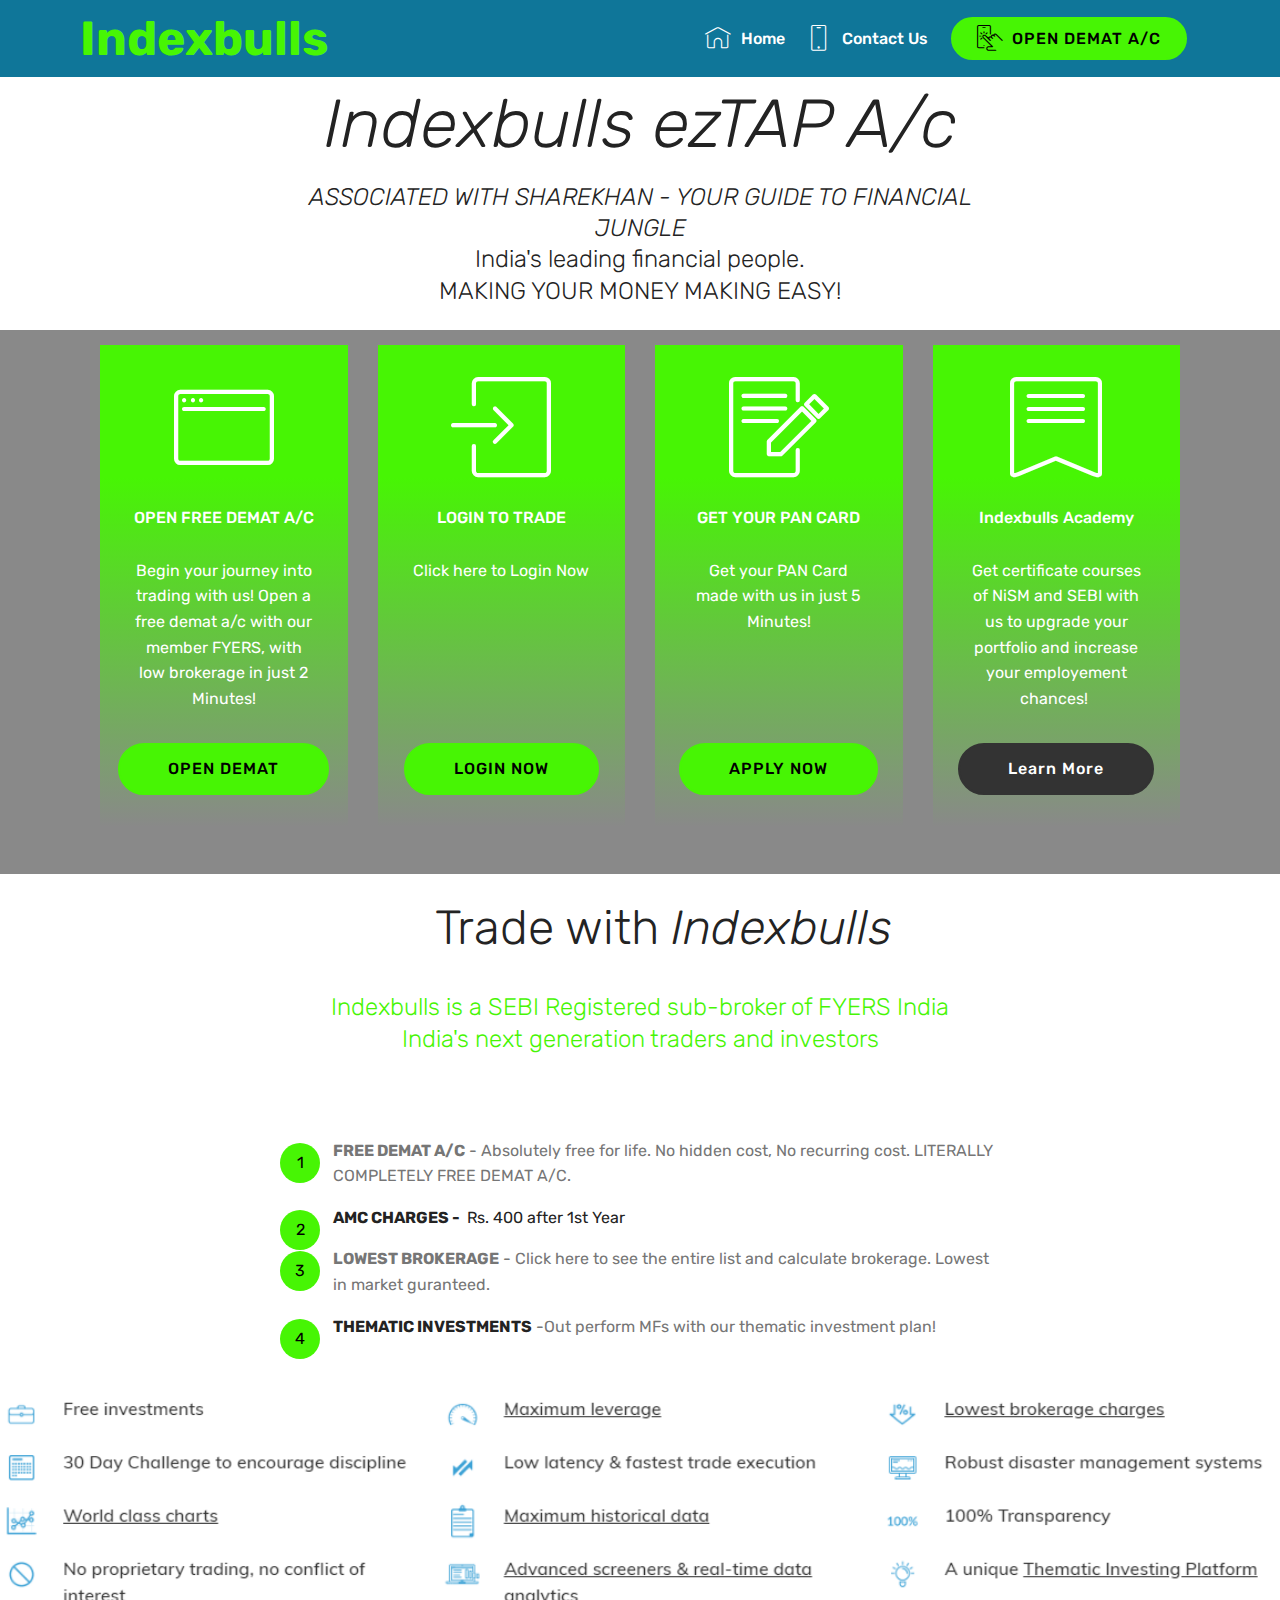
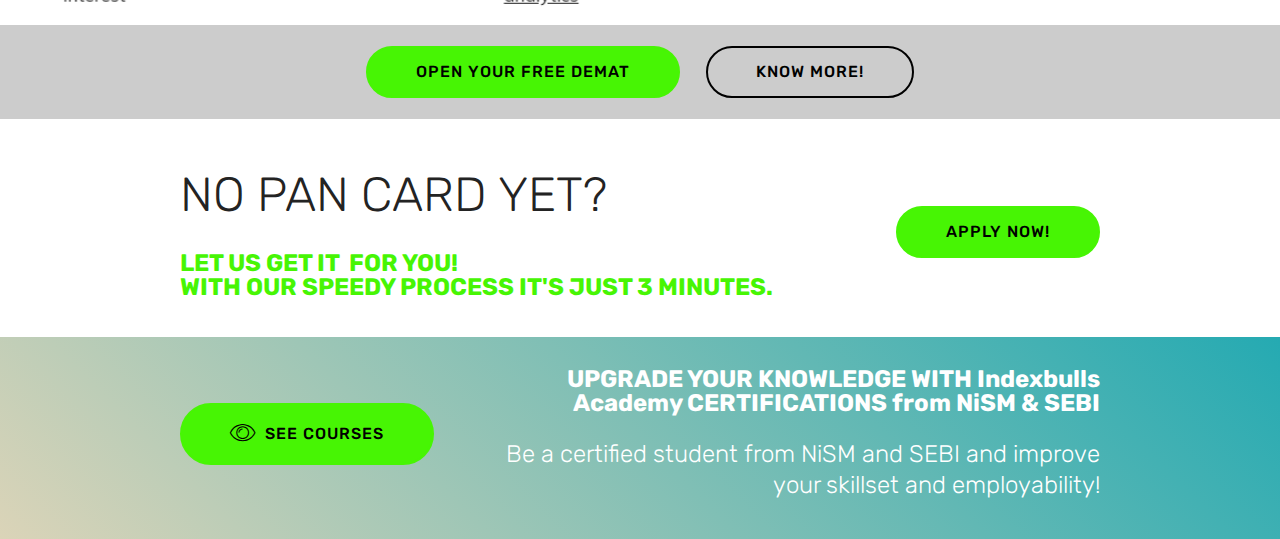
<file: index.html>
<!DOCTYPE html>
<html >
<head>
  <!-- Site made with Mobirise Website Builder v4.8.1, https://mobirise.com -->
  <meta charset="UTF-8">
  <meta http-equiv="X-UA-Compatible" content="IE=edge">
  <meta name="generator" content="Mobirise v4.8.1, mobirise.com">
  <meta name="viewport" content="width=device-width, initial-scale=1, minimum-scale=1">
  <link rel="shortcut icon" href="assets/images/logo2.png" type="image/x-icon">
  <meta name="description" content="">
  <title>Home</title>
  <link rel="stylesheet" href="assets/web/assets/mobirise-icons/mobirise-icons.css">
  <link rel="stylesheet" href="assets/tether/tether.min.css">
  <link rel="stylesheet" href="assets/bootstrap/css/bootstrap.min.css">
  <link rel="stylesheet" href="assets/bootstrap/css/bootstrap-grid.min.css">
  <link rel="stylesheet" href="assets/bootstrap/css/bootstrap-reboot.min.css">
  <link rel="stylesheet" href="assets/dropdown/css/style.css">
  <link rel="stylesheet" href="assets/theme/css/style.css">
  <link rel="stylesheet" href="assets/mobirise/css/mbr-additional.css" type="text/css">
  
  
  
</head>
<body>
  <section class="menu cid-rded7CEX8g" once="menu" id="menu1-0">

    

    <nav class="navbar navbar-expand beta-menu navbar-dropdown align-items-center navbar-fixed-top navbar-toggleable-sm">
        <button class="navbar-toggler navbar-toggler-right" type="button" data-toggle="collapse" data-target="#navbarSupportedContent" aria-controls="navbarSupportedContent" aria-expanded="false" aria-label="Toggle navigation">
            <div class="hamburger">
                <span></span>
                <span></span>
                <span></span>
                <span></span>
            </div>
        </button>
        <div class="menu-logo">
            <div class="navbar-brand">
                
                <span class="navbar-caption-wrap"><a class="navbar-caption text-primary display-2" href="https://mobirise.com">
                        Indexbulls&nbsp;</a></span>
            </div>
        </div>
        <div class="collapse navbar-collapse" id="navbarSupportedContent">
            <ul class="navbar-nav nav-dropdown" data-app-modern-menu="true"><li class="nav-item">
                    <a class="nav-link link text-white display-4" href="index.html">
                        <span class="mbri-home mbr-iconfont mbr-iconfont-btn"></span>
                        Home</a>
                </li><li class="nav-item"><a class="nav-link link text-white display-4" href="page2.html"><span class="mbri-mobile mbr-iconfont mbr-iconfont-btn"></span>
                        Contact Us</a></li></ul>
            <div class="navbar-buttons mbr-section-btn"><a class="btn btn-sm btn-primary display-4" href="page1.html"><span class="mbri-touch mbr-iconfont mbr-iconfont-btn"></span>
                    OPEN DEMAT A/C</a></div>
        </div>
    </nav>
</section>

<section class="engine"><a href="https://mobiri.se/p">site templates free download</a></section><section class="mbr-section content4 cid-rdedYvVSIP" id="content4-2">

    

    <div class="container">
        <div class="media-container-row">
            <div class="title col-12 col-md-8">
                <h2 class="align-center pb-3 mbr-fonts-style display-1"><em>
                    Indexbulls ezTAP A/c</em></h2>
                <h3 class="mbr-section-subtitle align-center mbr-light mbr-fonts-style display-5"><em>ASSOCIATED WITH SHAREKHAN - YOUR GUIDE TO FINANCIAL JUNGLE</em><br>India's leading financial people.<br>MAKING YOUR MONEY MAKING EASY!</h3>
                
            </div>
        </div>
    </div>
</section>

<section class="features8 cid-rdedU8fauY" data-bg-video="https://www.youtube.com/watch?v=ipUuoMCEbDQ" id="features8-1">

    

    <div class="mbr-overlay" style="opacity: 0.5; background-color: rgb(35, 35, 35);">
    </div>

    <div class="container">
        <div class="media-container-row">

            <div class="card  col-12 col-md-6 col-lg-3">
                <div class="card-img">
                    <span class="mbr-iconfont mbri-browse"></span>
                </div>
                <div class="card-box align-center">
                    <h4 class="card-title mbr-fonts-style display-7">
                        OPEN FREE DEMAT A/C</h4>
                    <p class="mbr-text mbr-fonts-style display-7">Begin your journey into trading with us! Open a free demat a/c with our member FYERS, with low brokerage in just 2 Minutes!</p>
                    <div class="mbr-section-btn text-center"><a href="https://mobirise.com" class="btn btn-primary display-4">OPEN DEMAT</a></div>
                </div>
            </div>

            <div class="card  col-12 col-md-6 col-lg-3">
                <div class="card-img">
                    <span class="mbr-iconfont mbri-login"></span>
                </div>
                <div class="card-box align-center">
                    <h4 class="card-title mbr-fonts-style display-7">
                        LOGIN TO TRADE</h4>
                    <p class="mbr-text mbr-fonts-style display-7">Click here to Login Now<br><br><br><br><br><br></p>
                    <div class="mbr-section-btn text-center"><a href="https://mobirise.com" class="btn btn-primary display-4">LOGIN NOW</a></div>
                </div>
            </div>

            <div class="card  col-12 col-md-6 col-lg-3">
                <div class="card-img">
                    <span class="mbr-iconfont mbri-edit"></span>
                </div>
                <div class="card-box align-center">
                    <h4 class="card-title mbr-fonts-style display-7">GET YOUR PAN CARD</h4>
                    <p class="mbr-text mbr-fonts-style display-7">Get your PAN Card made with us in just 5 Minutes!<br><br><br><br></p>
                    <div class="mbr-section-btn text-center"><a href="https://mobirise.com" class="btn btn-primary display-4">APPLY NOW</a></div>
                </div>
            </div>

            <div class="card  col-12 col-md-6 col-lg-3">
                <div class="card-img">
                    <span class="mbr-iconfont mbri-bookmark"></span>
                </div>
                <div class="card-box align-center">
                    <h4 class="card-title mbr-fonts-style display-7">Indexbulls Academy</h4>
                    <p class="mbr-text mbr-fonts-style display-7">Get certificate courses of NiSM and SEBI with us to upgrade your portfolio and increase your employement chances!&nbsp;</p>
                    <div class="mbr-section-btn text-center"><a href="https://mobirise.com" class="btn btn-black display-4">Learn More</a></div>
                </div>
            </div>
        </div>
    </div>
</section>

<section class="mbr-section content4 cid-rdfcl13FyR" id="content4-3">

    

    <div class="container">
        <div class="media-container-row">
            <div class="title col-12 col-md-8">
                <h2 class="align-center pb-3 mbr-fonts-style display-2"><p>&nbsp; &nbsp; Trade with <em>Indexbulls</em><br></p></h2>
                <h3 class="mbr-section-subtitle align-center mbr-light mbr-fonts-style display-5">Indexbulls is a SEBI Registered sub-broker of FYERS India<br>India's next generation traders and investors</h3>
                
            </div>
        </div>
    </div>
</section>

<section class="mbr-section article content11 cid-rdfcFQamI7" id="content11-5">
     

    <div class="container">
        <div class="media-container-row">
            <div class="mbr-text counter-container col-12 col-md-8 mbr-fonts-style display-7">
                <ol>
                    <li><strong>FREE DEMAT A/C</strong>&nbsp;- Absolutely free for life. No hidden cost, No recurring cost. LITERALLY COMPLETELY FREE DEMAT A/C.&nbsp;</li><li><font color="#232323"><strong>AMC CHARGES - </strong>&nbsp;Rs. 400 after 1st Year</font></li>
                    <li><strong>LOWEST BROKERAGE</strong>&nbsp;- Click here to see the entire list and calculate brokerage. Lowest in market guranteed.</li>
                    <li><font color="#232323"><strong>THEMATIC INVESTMENTS</strong></font>&nbsp;-Out perform MFs with our thematic investment plan!</li>
                </ol>
            </div>
        </div>
    </div>
</section>

<section class="cid-rdffHK6v0j" id="image1-6">

    

    <figure class="mbr-figure">
            <div class="image-block" style="width: 98%;">
                <img src="assets/images/fy1-1155x216.png" width="1400" alt="Mobirise" title="">
                
            </div>
    </figure>
</section>

<section class="mbr-section content8 cid-rdfgfz1ygy" id="content8-8">

    

    <div class="container">
        <div class="media-container-row title">
            <div class="col-12 col-md-8">
                <div class="mbr-section-btn align-center"><a class="btn btn-primary display-4" href="page1.html">OPEN YOUR FREE DEMAT</a>
                    <a class="btn btn-black-outline display-4" href="page1.html">KNOW MORE!</a></div>
            </div>
        </div>
    </div>
</section>

<section class="mbr-section info1 cid-rdfhwqKBr0" id="info1-a">

    

    
    <div class="container">
        <div class="row justify-content-center content-row">
            <div class="media-container-column title col-12 col-lg-7 col-md-6">
                <h3 class="mbr-section-subtitle align-left mbr-light pb-3 mbr-fonts-style display-2">NO PAN CARD YET?</h3>
                <h2 class="align-left mbr-bold mbr-fonts-style display-5">LET US GET IT &nbsp;FOR YOU!<br>WITH OUR SPEEDY PROCESS IT'S JUST 3 MINUTES.</h2>
            </div>
            <div class="media-container-column col-12 col-lg-3 col-md-4">
                <div class="mbr-section-btn align-right py-4"><a class="btn btn-primary display-4" href="page2.html">APPLY NOW!</a></div>
            </div>
        </div>
    </div>
</section>

<section class="mbr-section info2 cid-rdfgEi5C15" id="info2-9">

    

    

    <div class="container">
        <div class="row main justify-content-center">
            <div class="media-container-column col-12 col-lg-3 col-md-4">
                <div class="mbr-section-btn align-left py-4"><a class="btn btn-primary display-4" href="index.html">
                    <span class="mbri-preview mbr-iconfont"></span>SEE COURSES</a></div>
            </div>
            <div class="media-container-column title col-12 col-lg-7 col-md-6">
                <h2 class="align-right mbr-bold mbr-white pb-3 mbr-fonts-style display-5">UPGRADE YOUR KNOWLEDGE WITH Indexbulls Academy CERTIFICATIONS from NiSM &amp; SEBI</h2>
                <h3 class="mbr-section-subtitle align-right mbr-light mbr-white mbr-fonts-style display-5">Be a certified student from NiSM and SEBI and improve your skillset and employability!</h3>
            </div>
        </div>
    </div>
</section>


  <script src="assets/web/assets/jquery/jquery.min.js"></script>
  <script src="assets/popper/popper.min.js"></script>
  <script src="assets/tether/tether.min.js"></script>
  <script src="assets/bootstrap/js/bootstrap.min.js"></script>
  <script src="assets/dropdown/js/script.min.js"></script>
  <script src="assets/touchswipe/jquery.touch-swipe.min.js"></script>
  <script src="assets/ytplayer/jquery.mb.ytplayer.min.js"></script>
  <script src="assets/vimeoplayer/jquery.mb.vimeo_player.js"></script>
  <script src="assets/smoothscroll/smooth-scroll.js"></script>
  <script src="assets/theme/js/script.js"></script>
  
  
</body>
</html>
</file>
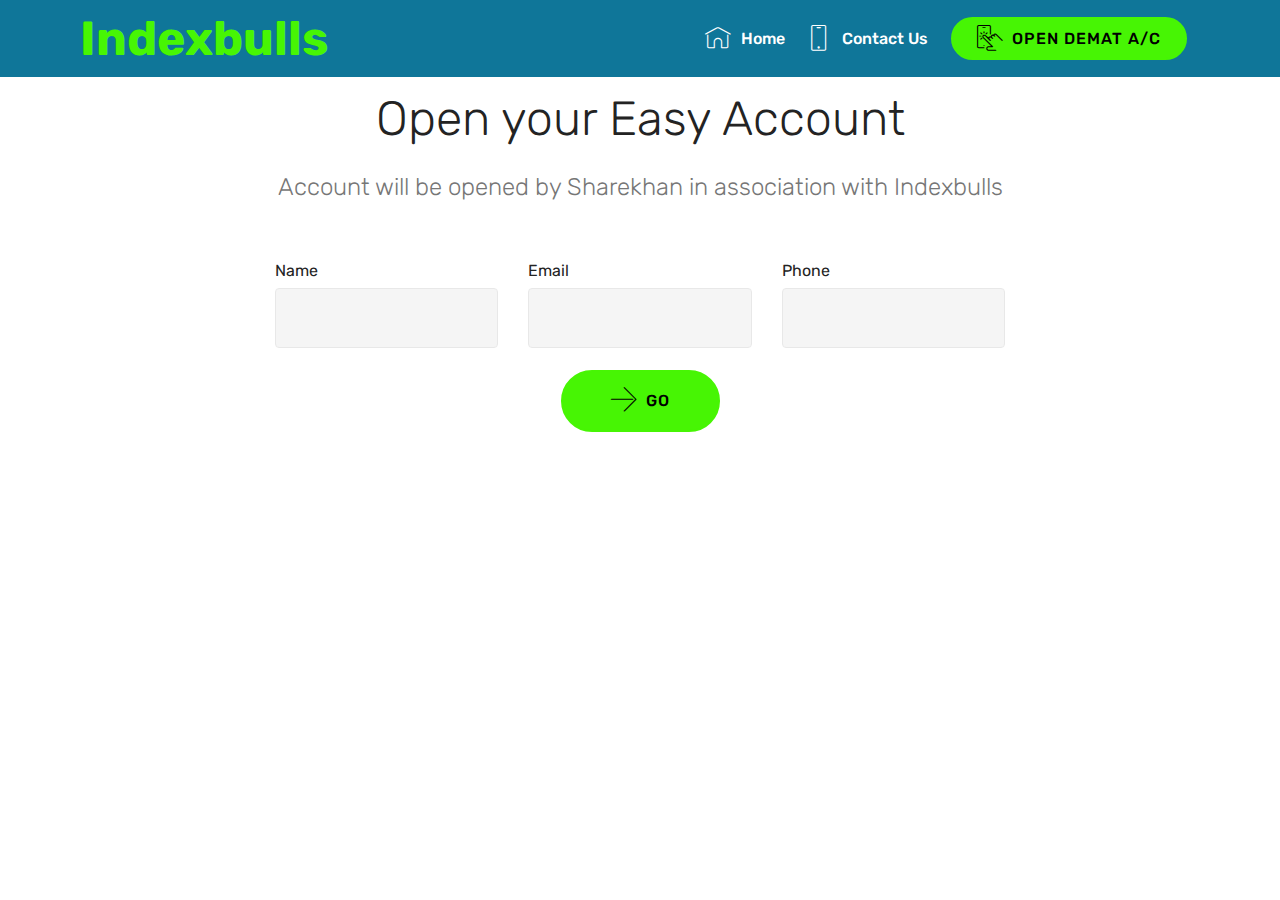
<file: page1.html>
<!DOCTYPE html>
<html >
<head>
  <!-- Site made with Mobirise Website Builder v4.8.1, https://mobirise.com -->
  <meta charset="UTF-8">
  <meta http-equiv="X-UA-Compatible" content="IE=edge">
  <meta name="generator" content="Mobirise v4.8.1, mobirise.com">
  <meta name="viewport" content="width=device-width, initial-scale=1, minimum-scale=1">
  <link rel="shortcut icon" href="assets/images/logo2.png" type="image/x-icon">
  <meta name="description" content="Website Maker Description">
  <title>register</title>
  <link rel="stylesheet" href="assets/web/assets/mobirise-icons/mobirise-icons.css">
  <link rel="stylesheet" href="assets/tether/tether.min.css">
  <link rel="stylesheet" href="assets/bootstrap/css/bootstrap.min.css">
  <link rel="stylesheet" href="assets/bootstrap/css/bootstrap-grid.min.css">
  <link rel="stylesheet" href="assets/bootstrap/css/bootstrap-reboot.min.css">
  <link rel="stylesheet" href="assets/dropdown/css/style.css">
  <link rel="stylesheet" href="assets/theme/css/style.css">
  <link rel="stylesheet" href="assets/mobirise/css/mbr-additional.css" type="text/css">
  
  
  
</head>
<body>
  <section class="menu cid-rded7CEX8g" once="menu" id="menu1-b">

    

    <nav class="navbar navbar-expand beta-menu navbar-dropdown align-items-center navbar-fixed-top navbar-toggleable-sm">
        <button class="navbar-toggler navbar-toggler-right" type="button" data-toggle="collapse" data-target="#navbarSupportedContent" aria-controls="navbarSupportedContent" aria-expanded="false" aria-label="Toggle navigation">
            <div class="hamburger">
                <span></span>
                <span></span>
                <span></span>
                <span></span>
            </div>
        </button>
        <div class="menu-logo">
            <div class="navbar-brand">
                
                <span class="navbar-caption-wrap"><a class="navbar-caption text-primary display-2" href="https://mobirise.com">
                        Indexbulls&nbsp;</a></span>
            </div>
        </div>
        <div class="collapse navbar-collapse" id="navbarSupportedContent">
            <ul class="navbar-nav nav-dropdown" data-app-modern-menu="true"><li class="nav-item">
                    <a class="nav-link link text-white display-4" href="index.html">
                        <span class="mbri-home mbr-iconfont mbr-iconfont-btn"></span>
                        Home</a>
                </li><li class="nav-item"><a class="nav-link link text-white display-4" href="page2.html"><span class="mbri-mobile mbr-iconfont mbr-iconfont-btn"></span>
                        Contact Us</a></li></ul>
            <div class="navbar-buttons mbr-section-btn"><a class="btn btn-sm btn-primary display-4" href="page1.html"><span class="mbri-touch mbr-iconfont mbr-iconfont-btn"></span>
                    OPEN DEMAT A/C</a></div>
        </div>
    </nav>
</section>

<section class="engine"><a href="https://mobiri.se/p">web templates free download</a></section><section class="mbr-section form1 cid-rInSXMCzDB" id="form1-c">

    

    
    <div class="container">
        <div class="row justify-content-center">
            <div class="title col-12 col-lg-8">
                <h2 class="mbr-section-title align-center pb-3 mbr-fonts-style display-2">Open your Easy Account</h2>
                <h3 class="mbr-section-subtitle align-center mbr-light pb-3 mbr-fonts-style display-5">
                    Account will be opened by Sharekhan in association with Indexbulls</h3>
            </div>
        </div>
    </div>
    <div class="container">
        <div class="row justify-content-center">
            <div class="media-container-column col-lg-8" data-form-type="formoid">
                    <div data-form-alert="" hidden="">Our associate will contact you in 10 Hours! Or you can call us at +91 940 930 6196
</div>
            
                    <form class="mbr-form" action="https://mobirise.com/" method="post" data-form-title="Mobirise Form"><input type="hidden" name="email" data-form-email="true" value="PMHL0s3egrrj6rR95W9GIISrqat/M/1kW8dvXB56td2mQ8BgLfsUIo4BcsI+MIcx0NiiIDF9H7pGyyMdnGbNay6Gtp9RJ/evia0n8vlAOwYBNQactw2lkGOEfq5RUx13" data-form-field="Email">
                        <div class="row row-sm-offset">
                            <div class="col-md-4 multi-horizontal" data-for="name">
                                <div class="form-group">
                                    <label class="form-control-label mbr-fonts-style display-7" for="name-form1-c">Name</label>
                                    <input type="text" class="form-control" name="name" data-form-field="Name" required="" id="name-form1-c">
                                </div>
                            </div>
                            <div class="col-md-4 multi-horizontal" data-for="email">
                                <div class="form-group">
                                    <label class="form-control-label mbr-fonts-style display-7" for="email-form1-c">Email</label>
                                    <input type="email" class="form-control" name="email" data-form-field="Email" required="" id="email-form1-c">
                                </div>
                            </div>
                            <div class="col-md-4 multi-horizontal" data-for="phone">
                                <div class="form-group">
                                    <label class="form-control-label mbr-fonts-style display-7" for="phone-form1-c">Phone</label>
                                    <input type="tel" class="form-control" name="phone" data-form-field="Phone" id="phone-form1-c">
                                </div>
                            </div>
                        </div>
                        
            
                        <span class="input-group-btn"><button href="" type="submit" class="btn btn-primary btn-form display-4"><span class="mbri-right mbr-iconfont mbr-iconfont-btn"></span>GO</button></span>
                    </form>
            </div>
        </div>
    </div>
</section>


  <script src="assets/web/assets/jquery/jquery.min.js"></script>
  <script src="assets/popper/popper.min.js"></script>
  <script src="assets/tether/tether.min.js"></script>
  <script src="assets/bootstrap/js/bootstrap.min.js"></script>
  <script src="assets/smoothscroll/smooth-scroll.js"></script>
  <script src="assets/dropdown/js/script.min.js"></script>
  <script src="assets/touchswipe/jquery.touch-swipe.min.js"></script>
  <script src="assets/theme/js/script.js"></script>
  <script src="assets/formoid/formoid.min.js"></script>
  
  
</body>
</html>
</file>
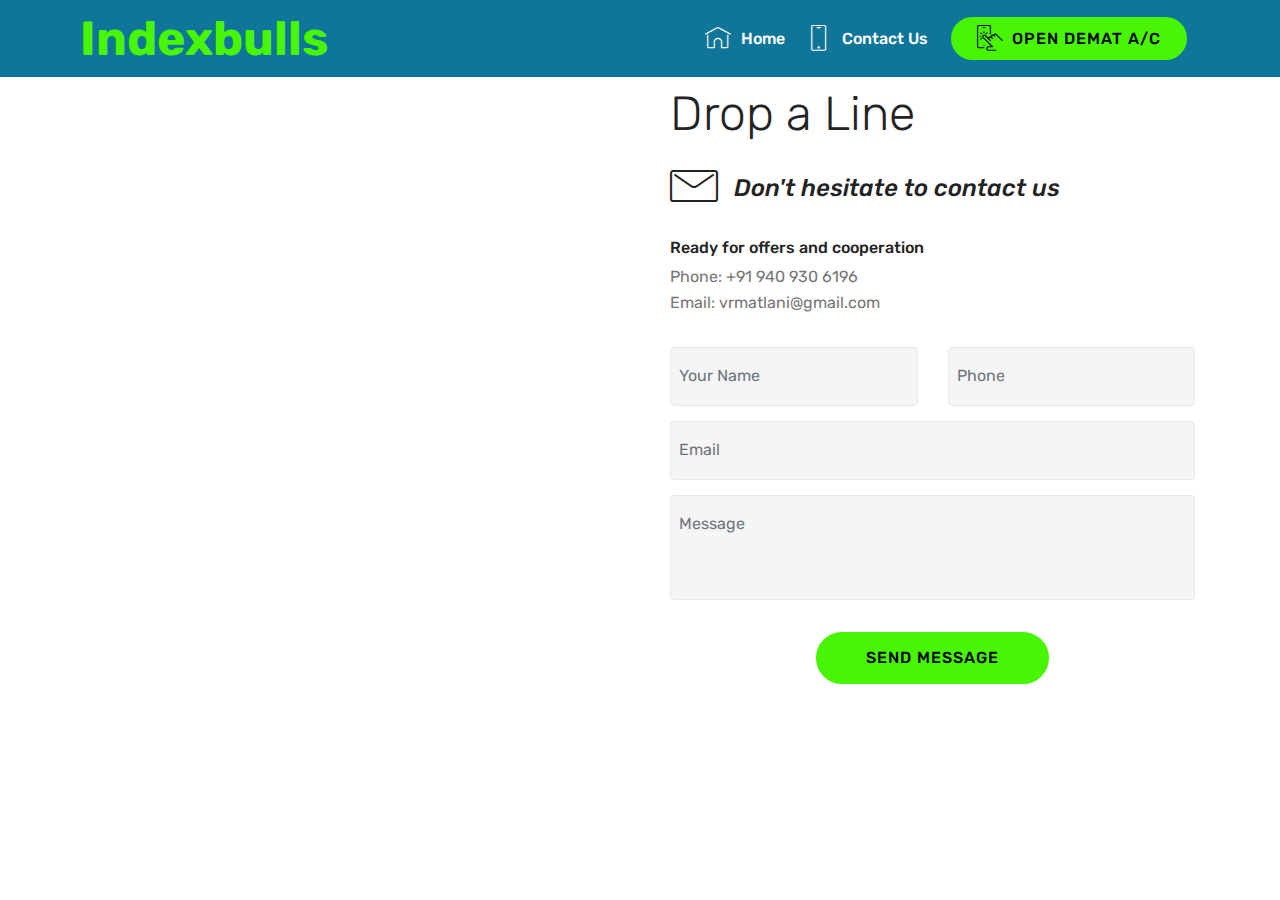
<file: page2.html>
<!DOCTYPE html>
<html >
<head>
  <!-- Site made with Mobirise Website Builder v4.8.1, https://mobirise.com -->
  <meta charset="UTF-8">
  <meta http-equiv="X-UA-Compatible" content="IE=edge">
  <meta name="generator" content="Mobirise v4.8.1, mobirise.com">
  <meta name="viewport" content="width=device-width, initial-scale=1, minimum-scale=1">
  <link rel="shortcut icon" href="assets/images/logo2.png" type="image/x-icon">
  <meta name="description" content="Web Page Maker Description">
  <title>Contact Us</title>
  <link rel="stylesheet" href="assets/web/assets/mobirise-icons/mobirise-icons.css">
  <link rel="stylesheet" href="assets/tether/tether.min.css">
  <link rel="stylesheet" href="assets/bootstrap/css/bootstrap.min.css">
  <link rel="stylesheet" href="assets/bootstrap/css/bootstrap-grid.min.css">
  <link rel="stylesheet" href="assets/bootstrap/css/bootstrap-reboot.min.css">
  <link rel="stylesheet" href="assets/dropdown/css/style.css">
  <link rel="stylesheet" href="assets/theme/css/style.css">
  <link rel="stylesheet" href="assets/mobirise/css/mbr-additional.css" type="text/css">
  
  
  
</head>
<body>
  <section class="menu cid-rded7CEX8g" once="menu" id="menu1-d">

    

    <nav class="navbar navbar-expand beta-menu navbar-dropdown align-items-center navbar-fixed-top navbar-toggleable-sm">
        <button class="navbar-toggler navbar-toggler-right" type="button" data-toggle="collapse" data-target="#navbarSupportedContent" aria-controls="navbarSupportedContent" aria-expanded="false" aria-label="Toggle navigation">
            <div class="hamburger">
                <span></span>
                <span></span>
                <span></span>
                <span></span>
            </div>
        </button>
        <div class="menu-logo">
            <div class="navbar-brand">
                
                <span class="navbar-caption-wrap"><a class="navbar-caption text-primary display-2" href="https://mobirise.com">
                        Indexbulls&nbsp;</a></span>
            </div>
        </div>
        <div class="collapse navbar-collapse" id="navbarSupportedContent">
            <ul class="navbar-nav nav-dropdown" data-app-modern-menu="true"><li class="nav-item">
                    <a class="nav-link link text-white display-4" href="index.html">
                        <span class="mbri-home mbr-iconfont mbr-iconfont-btn"></span>
                        Home</a>
                </li><li class="nav-item"><a class="nav-link link text-white display-4" href="page2.html"><span class="mbri-mobile mbr-iconfont mbr-iconfont-btn"></span>
                        Contact Us</a></li></ul>
            <div class="navbar-buttons mbr-section-btn"><a class="btn btn-sm btn-primary display-4" href="page1.html"><span class="mbri-touch mbr-iconfont mbr-iconfont-btn"></span>
                    OPEN DEMAT A/C</a></div>
        </div>
    </nav>
</section>

<section class="engine"><a href="https://mobiri.se/e">how to make your own site for free</a></section><section class="mbr-section form4 cid-rInTJF96Os" id="form4-e">

    

    
    <div class="container">
        <div class="row">
            <div class="col-md-6">
                <div class="google-map"><iframe frameborder="0" style="border:0" src="https://www.google.com/maps/embed/v1/place?key=AIzaSyA0Dx_boXQiwvdz8sJHoYeZNVTdoWONYkU&amp;q=place_id:ChIJn6wOs6lZwokRLKy1iqRcoKw" allowfullscreen=""></iframe></div>
            </div>
            <div class="col-md-6">
                <h2 class="pb-3 align-left mbr-fonts-style display-2">
                    Drop a Line
                </h2>
                <div>
                    <div class="icon-block pb-3">
                        <span class="icon-block__icon">
                            <span class="mbri-letter mbr-iconfont"></span>
                        </span>
                        <h4 class="icon-block__title align-left mbr-fonts-style display-5">
                            Don't hesitate to contact us
                        </h4>
                    </div>
                    <div class="icon-contacts pb-3">
                        <h5 class="align-left mbr-fonts-style display-7">
                            Ready for offers and cooperation
                        </h5>
                        <p class="mbr-text align-left mbr-fonts-style display-7">
                            Phone: +91 940 930 6196<br>
                            Email: vrmatlani@gmail.com</p>
                    </div>
                </div>
                <div data-form-type="formoid">
                    <div data-form-alert="" hidden="">
                        Thanks for filling out the form!
                    </div>
                    <form class="block mbr-form" action="https://mobirise.com/" method="post" data-form-title="Mobirise Form"><input type="hidden" name="email" data-form-email="true" value="C8IkRj5AQNJWWUdqzDOwCEvHbRUOMyr7jsHeqyEkqUWxjjlyt+1eBozWlGznNzPc3VXMdgupprWwjTTqAv3z0Z7FAR8s7mSMZFXioihG2JuI4KO/qcDul2rczKTyFX3F" data-form-field="Email">
                        <div class="row">
                            <div class="col-md-6 multi-horizontal" data-for="name">
                                <input type="text" class="form-control input" name="name" data-form-field="Name" placeholder="Your Name" required="" id="name-form4-e">
                            </div>
                            <div class="col-md-6 multi-horizontal" data-for="phone">
                                <input type="text" class="form-control input" name="phone" data-form-field="Phone" placeholder="Phone" required="" id="phone-form4-e">
                            </div>
                            <div class="col-md-12" data-for="email">
                                <input type="text" class="form-control input" name="email" data-form-field="Email" placeholder="Email" required="" id="email-form4-e">
                            </div>
                            <div class="col-md-12" data-for="message">
                                <textarea class="form-control input" name="message" rows="3" data-form-field="Message" placeholder="Message" style="resize:none" id="message-form4-e"></textarea>
                            </div>
                            <div class="input-group-btn col-md-12" style="margin-top: 10px;">
                                <button href="" type="submit" class="btn btn-primary btn-form display-4">SEND MESSAGE</button>
                            </div>
                        </div>
                    </form>
                </div>
            </div>
        </div>
    </div>
</section>


  <script src="assets/web/assets/jquery/jquery.min.js"></script>
  <script src="assets/popper/popper.min.js"></script>
  <script src="assets/tether/tether.min.js"></script>
  <script src="assets/bootstrap/js/bootstrap.min.js"></script>
  <script src="assets/smoothscroll/smooth-scroll.js"></script>
  <script src="assets/dropdown/js/script.min.js"></script>
  <script src="assets/touchswipe/jquery.touch-swipe.min.js"></script>
  <script src="assets/theme/js/script.js"></script>
  <script src="assets/formoid/formoid.min.js"></script>
  
  
</body>
</html>
</file>
<file: assets/web/assets/mobirise-icons/mobirise-icons.css>
@font-face {
  font-family: 'MobiriseIcons';
  src:  url('mobirise-icons.eot?spat4u');
  src:  url('mobirise-icons.eot?spat4u#iefix') format('embedded-opentype'),
    url('mobirise-icons.ttf?spat4u') format('truetype'),
    url('mobirise-icons.woff?spat4u') format('woff'),
    url('mobirise-icons.svg?spat4u#MobiriseIcons') format('svg');
  font-weight: normal;
  font-style: normal;
}

[class^="mbri-"], [class*=" mbri-"] {
  /* use !important to prevent issues with browser extensions that change fonts */
  font-family: MobiriseIcons !important;
  speak: none;
  font-style: normal;
  font-weight: normal;
  font-variant: normal;
  text-transform: none;
  line-height: 1;

  /* Better Font Rendering =========== */
  -webkit-font-smoothing: antialiased;
  -moz-osx-font-smoothing: grayscale;
}

.mbri-add-submenu:before {
  content: "\e900";
}
.mbri-alert:before {
  content: "\e901";
}
.mbri-align-center:before {
  content: "\e902";
}
.mbri-align-justify:before {
  content: "\e903";
}
.mbri-align-left:before {
  content: "\e904";
}
.mbri-align-right:before {
  content: "\e905";
}
.mbri-android:before {
  content: "\e906";
}
.mbri-apple:before {
  content: "\e907";
}
.mbri-arrow-down:before {
  content: "\e908";
}
.mbri-arrow-next:before {
  content: "\e909";
}
.mbri-arrow-prev:before {
  content: "\e90a";
}
.mbri-arrow-up:before {
  content: "\e90b";
}
.mbri-bold:before {
  content: "\e90c";
}
.mbri-bookmark:before {
  content: "\e90d";
}
.mbri-bootstrap:before {
  content: "\e90e";
}
.mbri-briefcase:before {
  content: "\e90f";
}
.mbri-browse:before {
  content: "\e910";
}
.mbri-bulleted-list:before {
  content: "\e911";
}
.mbri-calendar:before {
  content: "\e912";
}
.mbri-camera:before {
  content: "\e913";
}
.mbri-cart-add:before {
  content: "\e914";
}
.mbri-cart-full:before {
  content: "\e915";
}
.mbri-cash:before {
  content: "\e916";
}
.mbri-change-style:before {
  content: "\e917";
}
.mbri-chat:before {
  content: "\e918";
}
.mbri-clock:before {
  content: "\e919";
}
.mbri-close:before {
  content: "\e91a";
}
.mbri-cloud:before {
  content: "\e91b";
}
.mbri-code:before {
  content: "\e91c";
}
.mbri-contact-form:before {
  content: "\e91d";
}
.mbri-credit-card:before {
  content: "\e91e";
}
.mbri-cursor-click:before {
  content: "\e91f";
}
.mbri-cust-feedback:before {
  content: "\e920";
}
.mbri-database:before {
  content: "\e921";
}
.mbri-delivery:before {
  content: "\e922";
}
.mbri-desktop:before {
  content: "\e923";
}
.mbri-devices:before {
  content: "\e924";
}
.mbri-down:before {
  content: "\e925";
}
.mbri-download:before {
  content: "\e989";
}
.mbri-drag-n-drop:before {
  content: "\e927";
}
.mbri-drag-n-drop2:before {
  content: "\e928";
}
.mbri-edit:before {
  content: "\e929";
}
.mbri-edit2:before {
  content: "\e92a";
}
.mbri-error:before {
  content: "\e92b";
}
.mbri-extension:before {
  content: "\e92c";
}
.mbri-features:before {
  content: "\e92d";
}
.mbri-file:before {
  content: "\e92e";
}
.mbri-flag:before {
  content: "\e92f";
}
.mbri-folder:before {
  content: "\e930";
}
.mbri-gift:before {
  content: "\e931";
}
.mbri-github:before {
  content: "\e932";
}
.mbri-globe:before {
  content: "\e933";
}
.mbri-globe-2:before {
  content: "\e934";
}
.mbri-growing-chart:before {
  content: "\e935";
}
.mbri-hearth:before {
  content: "\e936";
}
.mbri-help:before {
  content: "\e937";
}
.mbri-home:before {
  content: "\e938";
}
.mbri-hot-cup:before {
  content: "\e939";
}
.mbri-idea:before {
  content: "\e93a";
}
.mbri-image-gallery:before {
  content: "\e93b";
}
.mbri-image-slider:before {
  content: "\e93c";
}
.mbri-info:before {
  content: "\e93d";
}
.mbri-italic:before {
  content: "\e93e";
}
.mbri-key:before {
  content: "\e93f";
}
.mbri-laptop:before {
  content: "\e940";
}
.mbri-layers:before {
  content: "\e941";
}
.mbri-left-right:before {
  content: "\e942";
}
.mbri-left:before {
  content: "\e943";
}
.mbri-letter:before {
  content: "\e944";
}
.mbri-like:before {
  content: "\e945";
}
.mbri-link:before {
  content: "\e946";
}
.mbri-lock:before {
  content: "\e947";
}
.mbri-login:before {
  content: "\e948";
}
.mbri-logout:before {
  content: "\e949";
}
.mbri-magic-stick:before {
  content: "\e94a";
}
.mbri-map-pin:before {
  content: "\e94b";
}
.mbri-menu:before {
  content: "\e94c";
}
.mbri-mobile:before {
  content: "\e94d";
}
.mbri-mobile2:before {
  content: "\e94e";
}
.mbri-mobirise:before {
  content: "\e94f";
}
.mbri-more-horizontal:before {
  content: "\e950";
}
.mbri-more-vertical:before {
  content: "\e951";
}
.mbri-music:before {
  content: "\e952";
}
.mbri-new-file:before {
  content: "\e953";
}
.mbri-numbered-list:before {
  content: "\e954";
}
.mbri-opened-folder:before {
  content: "\e955";
}
.mbri-pages:before {
  content: "\e956";
}
.mbri-paper-plane:before {
  content: "\e957";
}
.mbri-paperclip:before {
  content: "\e958";
}
.mbri-photo:before {
  content: "\e959";
}
.mbri-photos:before {
  content: "\e95a";
}
.mbri-pin:before {
  content: "\e95b";
}
.mbri-play:before {
  content: "\e95c";
}
.mbri-plus:before {
  content: "\e95d";
}
.mbri-preview:before {
  content: "\e95e";
}
.mbri-print:before {
  content: "\e95f";
}
.mbri-protect:before {
  content: "\e960";
}
.mbri-question:before {
  content: "\e961";
}
.mbri-quote-left:before {
  content: "\e962";
}
.mbri-quote-right:before {
  content: "\e963";
}
.mbri-refresh:before {
  content: "\e964";
}
.mbri-responsive:before {
  content: "\e965";
}
.mbri-right:before {
  content: "\e966";
}
.mbri-rocket:before {
  content: "\e967";
}
.mbri-sad-face:before {
  content: "\e968";
}
.mbri-sale:before {
  content: "\e969";
}
.mbri-save:before {
  content: "\e96a";
}
.mbri-search:before {
  content: "\e96b";
}
.mbri-setting:before {
  content: "\e96c";
}
.mbri-setting2:before {
  content: "\e96d";
}
.mbri-setting3:before {
  content: "\e96e";
}
.mbri-share:before {
  content: "\e96f";
}
.mbri-shopping-bag:before {
  content: "\e970";
}
.mbri-shopping-basket:before {
  content: "\e971";
}
.mbri-shopping-cart:before {
  content: "\e972";
}
.mbri-sites:before {
  content: "\e973";
}
.mbri-smile-face:before {
  content: "\e974";
}
.mbri-speed:before {
  content: "\e975";
}
.mbri-star:before {
  content: "\e976";
}
.mbri-success:before {
  content: "\e977";
}
.mbri-sun:before {
  content: "\e978";
}
.mbri-sun2:before {
  content: "\e979";
}
.mbri-tablet:before {
  content: "\e97a";
}
.mbri-tablet-vertical:before {
  content: "\e97b";
}
.mbri-target:before {
  content: "\e97c";
}
.mbri-timer:before {
  content: "\e97d";
}
.mbri-to-ftp:before {
  content: "\e97e";
}
.mbri-to-local-drive:before {
  content: "\e97f";
}
.mbri-touch-swipe:before {
  content: "\e980";
}
.mbri-touch:before {
  content: "\e981";
}
.mbri-trash:before {
  content: "\e982";
}
.mbri-underline:before {
  content: "\e983";
}
.mbri-unlink:before {
  content: "\e984";
}
.mbri-unlock:before {
  content: "\e985";
}
.mbri-up-down:before {
  content: "\e986";
}
.mbri-up:before {
  content: "\e987";
}
.mbri-update:before {
  content: "\e988";
}
.mbri-upload:before {
 content: "\e926"; 
}
.mbri-user:before {
  content: "\e98a";
}
.mbri-user2:before {
  content: "\e98b";
}
.mbri-users:before {
  content: "\e98c";
}
.mbri-video:before {
  content: "\e98d";
}
.mbri-video-play:before {
  content: "\e98e";
}
.mbri-watch:before {
  content: "\e98f";
}
.mbri-website-theme:before {
  content: "\e990";
}
.mbri-wifi:before {
  content: "\e991";
}
.mbri-windows:before {
  content: "\e992";
}
.mbri-zoom-out:before {
  content: "\e993";
}
.mbri-redo:before {
  content: "\e994";
}
.mbri-undo:before {
  content: "\e995";
}
</file>
<file: assets/dropdown/css/style.css>
.navbar-dropdown {
  left: 0;
  padding: 0;
  position: absolute;
  right: 0;
  top: 0;
  transition: all 0.45s ease;
  z-index: 1030;
  background: #282828; }
  .navbar-dropdown .navbar-logo {
    margin-right: 0.8rem;
    transition: margin 0.3s ease-in-out;
    vertical-align: middle; }
    .navbar-dropdown .navbar-logo img {
      height: 3.125rem;
      transition: all 0.3s ease-in-out; }
    .navbar-dropdown .navbar-logo.mbr-iconfont {
      font-size: 3.125rem;
      line-height: 3.125rem; }
  .navbar-dropdown .navbar-caption {
    font-weight: 700;
    white-space: normal;
    vertical-align: -4px;
    line-height: 3.125rem !important; }
    .navbar-dropdown .navbar-caption, .navbar-dropdown .navbar-caption:hover {
      color: inherit;
      text-decoration: none; }
  .navbar-dropdown .mbr-iconfont + .navbar-caption {
    vertical-align: -1px; }
  .navbar-dropdown.navbar-fixed-top {
    position: fixed; }
  .navbar-dropdown .navbar-brand span {
    vertical-align: -4px; }
  .navbar-dropdown.bg-color.transparent {
    background: none; }
  .navbar-dropdown.navbar-short .navbar-brand {
    padding: 0.625rem 0; }
    .navbar-dropdown.navbar-short .navbar-brand span {
      vertical-align: -1px; }
  .navbar-dropdown.navbar-short .navbar-caption {
    line-height: 2.375rem !important;
    vertical-align: -2px; }
  .navbar-dropdown.navbar-short .navbar-logo {
    margin-right: 0.5rem; }
    .navbar-dropdown.navbar-short .navbar-logo img {
      height: 2.375rem; }
    .navbar-dropdown.navbar-short .navbar-logo.mbr-iconfont {
      font-size: 2.375rem;
      line-height: 2.375rem; }
  .navbar-dropdown.navbar-short .mbr-table-cell {
    height: 3.625rem; }
  .navbar-dropdown .navbar-close {
    left: 0.6875rem;
    position: fixed;
    top: 0.75rem;
    z-index: 1000; }
  .navbar-dropdown .hamburger-icon {
    content: "";
    display: inline-block;
    vertical-align: middle;
    width: 16px;
    -webkit-box-shadow: 0 -6px 0 1px #282828,0 0 0 1px #282828,0 6px 0 1px #282828;
    -moz-box-shadow: 0 -6px 0 1px #282828,0 0 0 1px #282828,0 6px 0 1px #282828;
    box-shadow: 0 -6px 0 1px #282828,0 0 0 1px #282828,0 6px 0 1px #282828; }

.dropdown-menu .dropdown-toggle[data-toggle="dropdown-submenu"]::after {
  border-bottom: 0.35em solid transparent;
  border-left: 0.35em solid;
  border-right: 0;
  border-top: 0.35em solid transparent;
  margin-left: 0.3rem; }

.dropdown-menu .dropdown-item:focus {
  outline: 0; }

.nav-dropdown {
  font-size: 0.75rem;
  font-weight: 500;
  height: auto !important; }
  .nav-dropdown .nav-btn {
    padding-left: 1rem; }
  .nav-dropdown .link {
    margin: .667em 1.667em;
    font-weight: 500;
    padding: 0;
    transition: color .2s ease-in-out; }
    .nav-dropdown .link.dropdown-toggle {
      margin-right: 2.583em; }
      .nav-dropdown .link.dropdown-toggle::after {
        margin-left: .25rem;
        border-top: 0.35em solid;
        border-right: 0.35em solid transparent;
        border-left: 0.35em solid transparent;
        border-bottom: 0; }
      .nav-dropdown .link.dropdown-toggle[aria-expanded="true"] {
        margin: 0;
        padding: 0.667em 3.263em  0.667em 1.667em; }
  .nav-dropdown .link::after,
  .nav-dropdown .dropdown-item::after {
    color: inherit; }
  .nav-dropdown .btn {
    font-size: 0.75rem;
    font-weight: 700;
    letter-spacing: 0;
    margin-bottom: 0;
    padding-left: 1.25rem;
    padding-right: 1.25rem; }
  .nav-dropdown .dropdown-menu {
    border-radius: 0;
    border: 0;
    left: 0;
    margin: 0;
    padding-bottom: 1.25rem;
    padding-top: 1.25rem;
    position: relative; }
  .nav-dropdown .dropdown-submenu {
    margin-left: 0.125rem;
    top: 0; }
  .nav-dropdown .dropdown-item {
    font-weight: 500;
    line-height: 2;
    padding: 0.3846em 4.615em 0.3846em 1.5385em;
    position: relative;
    transition: color .2s ease-in-out, background-color .2s ease-in-out; }
    .nav-dropdown .dropdown-item::after {
      margin-top: -0.3077em;
      position: absolute;
      right: 1.1538em;
      top: 50%; }
    .nav-dropdown .dropdown-item:focus, .nav-dropdown .dropdown-item:hover {
      background: none; }

@media (max-width: 767px) {
  .nav-dropdown.navbar-toggleable-sm {
    bottom: 0;
    display: none;
    left: 0;
    overflow-x: hidden;
    position: fixed;
    top: 0;
    transform: translateX(-100%);
    -ms-transform: translateX(-100%);
    -webkit-transform: translateX(-100%);
    width: 18.75rem;
    z-index: 999; } }
.nav-dropdown.navbar-toggleable-xl {
  bottom: 0;
  display: none;
  left: 0;
  overflow-x: hidden;
  position: fixed;
  top: 0;
  transform: translateX(-100%);
  -ms-transform: translateX(-100%);
  -webkit-transform: translateX(-100%);
  width: 18.75rem;
  z-index: 999; }

.nav-dropdown-sm {
  display: block !important;
  overflow-x: hidden;
  overflow: auto;
  padding-top: 3.875rem; }
  .nav-dropdown-sm::after {
    content: "";
    display: block;
    height: 3rem;
    width: 100%; }
  .nav-dropdown-sm.collapse.in ~ .navbar-close {
    display: block !important; }
  .nav-dropdown-sm.collapsing, .nav-dropdown-sm.collapse.in {
    transform: translateX(0);
    -ms-transform: translateX(0);
    -webkit-transform: translateX(0);
    transition: all 0.25s ease-out;
    -webkit-transition: all 0.25s ease-out;
    background: #282828; }
  .nav-dropdown-sm.collapsing[aria-expanded="false"] {
    transform: translateX(-100%);
    -ms-transform: translateX(-100%);
    -webkit-transform: translateX(-100%); }
  .nav-dropdown-sm .nav-item {
    display: block;
    margin-left: 0 !important;
    padding-left: 0; }
  .nav-dropdown-sm .link,
  .nav-dropdown-sm .dropdown-item {
    border-top: 1px dotted rgba(255, 255, 255, 0.1);
    font-size: 0.8125rem;
    line-height: 1.6;
    margin: 0 !important;
    padding: 0.875rem 2.4rem 0.875rem 1.5625rem !important;
    position: relative;
    white-space: normal; }
    .nav-dropdown-sm .link:focus, .nav-dropdown-sm .link:hover,
    .nav-dropdown-sm .dropdown-item:focus,
    .nav-dropdown-sm .dropdown-item:hover {
      background: rgba(0, 0, 0, 0.2) !important;
      color: #c0a375; }
  .nav-dropdown-sm .nav-btn {
    position: relative;
    padding: 1.5625rem 1.5625rem 0 1.5625rem; }
    .nav-dropdown-sm .nav-btn::before {
      border-top: 1px dotted rgba(255, 255, 255, 0.1);
      content: "";
      left: 0;
      position: absolute;
      top: 0;
      width: 100%; }
    .nav-dropdown-sm .nav-btn + .nav-btn {
      padding-top: 0.625rem; }
      .nav-dropdown-sm .nav-btn + .nav-btn::before {
        display: none; }
  .nav-dropdown-sm .btn {
    padding: 0.625rem 0; }
  .nav-dropdown-sm .dropdown-toggle[data-toggle="dropdown-submenu"]::after {
    margin-left: .25rem;
    border-top: 0.35em solid;
    border-right: 0.35em solid transparent;
    border-left: 0.35em solid transparent;
    border-bottom: 0; }
  .nav-dropdown-sm .dropdown-toggle[data-toggle="dropdown-submenu"][aria-expanded="true"]::after {
    border-top: 0;
    border-right: 0.35em solid transparent;
    border-left: 0.35em solid transparent;
    border-bottom: 0.35em solid; }
  .nav-dropdown-sm .dropdown-menu {
    margin: 0;
    padding: 0;
    position: relative;
    top: 0;
    left: 0;
    width: 100%;
    border: 0;
    float: none;
    border-radius: 0;
    background: none; }
  .nav-dropdown-sm .dropdown-submenu {
    left: 100%;
    margin-left: 0.125rem;
    margin-top: -1.25rem;
    top: 0; }

.navbar-toggleable-sm .nav-dropdown .dropdown-menu {
  position: absolute; }

.navbar-toggleable-sm .nav-dropdown .dropdown-submenu {
  left: 100%;
  margin-left: 0.125rem;
  margin-top: -1.25rem;
  top: 0; }

.navbar-toggleable-sm.opened .nav-dropdown .dropdown-menu {
  position: relative; }

.navbar-toggleable-sm.opened .nav-dropdown .dropdown-submenu {
  left: 0;
  margin-left: 00rem;
  margin-top: 0rem;
  top: 0; }

.is-builder .nav-dropdown.collapsing {
  transition: none !important; }

/*# sourceMappingURL=style.css.map */
</file>
<file: assets/theme/css/style.css>
/*!
 * Mobirise v4 theme (https://mobirise.com/)
 * Copyright 2017 Mobirise
 */
section {
  background-color: #eeeeee; }

section,
.container,
.container-fluid {
  position: relative;
  word-wrap: break-word; }

a.mbr-iconfont:hover {
  text-decoration: none; }

.article .lead p, .article .lead ul, .article .lead ol, .article .lead pre, .article .lead blockquote {
  margin-bottom: 0; }

a {
  font-style: normal;
  font-weight: 400;
  cursor: pointer; }
  a, a:hover {
    text-decoration: none; }

figure {
  margin-bottom: 0; }

body {
  color: #232323; }

h1, h2, h3, h4, h5, h6,
.h1, .h2, .h3, .h4, .h5, .h6,
.display-1, .display-2, .display-3, .display-4 {
  line-height: 1;
  word-break: break-word;
  word-wrap: break-word; }

b, strong {
  font-weight: bold; }

blockquote {
  padding: 10px 0 10px 20px;
  position: relative;
  border-left: 2px solid;
  border-color: #ff3366; }

input:-webkit-autofill, input:-webkit-autofill:hover, input:-webkit-autofill:focus, input:-webkit-autofill:active {
  transition-delay: 9999s;
  transition-property: background-color, color; }

textarea[type="hidden"] {
  display: none; }

body {
  position: relative; }

section {
  background-position: 50% 50%;
  background-repeat: no-repeat;
  background-size: cover; }
  section .mbr-background-video,
  section .mbr-background-video-preview {
    position: absolute;
    bottom: 0;
    left: 0;
    right: 0;
    top: 0; }

.hidden {
  visibility: hidden; }

.mbr-z-index20 {
  z-index: 20; }

/*! Base colors */
.mbr-white {
  color: #ffffff; }

.mbr-black {
  color: #000000; }

.mbr-bg-white {
  background-color: #ffffff; }

.mbr-bg-black {
  background-color: #000000; }

/*! Text-aligns */
.align-left {
  text-align: left; }

.align-center {
  text-align: center; }

.align-right {
  text-align: right; }

@media (max-width: 767px) {
  .align-left, .align-center, .align-right, .mbr-section-btn, .mbr-section-title {
    text-align: center; } }
/*! Font-weight  */
.mbr-light {
  font-weight: 300; }

.mbr-regular {
  font-weight: 400; }

.mbr-semibold {
  font-weight: 500; }

.mbr-bold {
  font-weight: 700; }

/*! Media  */
.media-size-item {
  -webkit-flex: 1 1 auto;
  -moz-flex: 1 1 auto;
  -ms-flex: 1 1 auto;
  -o-flex: 1 1 auto;
  flex: 1 1 auto; }

.media-content {
  -webkit-flex-basis: 100%;
  flex-basis: 100%; }

.media-container-row {
  display: -ms-flexbox;
  display: -webkit-flex;
  display: flex;
  -webkit-flex-direction: row;
  -ms-flex-direction: row;
  flex-direction: row;
  -webkit-flex-wrap: wrap;
  -ms-flex-wrap: wrap;
  flex-wrap: wrap;
  -webkit-justify-content: center;
  -ms-flex-pack: center;
  justify-content: center;
  -webkit-align-content: center;
  -ms-flex-line-pack: center;
  align-content: center;
  -webkit-align-items: start;
  -ms-flex-align: start;
  align-items: start; }
  .media-container-row .media-size-item {
    width: 400px; }

.media-container-column {
  display: -ms-flexbox;
  display: -webkit-flex;
  display: flex;
  -webkit-flex-direction: column;
  -ms-flex-direction: column;
  flex-direction: column;
  -webkit-flex-wrap: wrap;
  -ms-flex-wrap: wrap;
  flex-wrap: wrap;
  -webkit-justify-content: center;
  -ms-flex-pack: center;
  justify-content: center;
  -webkit-align-content: center;
  -ms-flex-line-pack: center;
  align-content: center;
  -webkit-align-items: stretch;
  -ms-flex-align: stretch;
  align-items: stretch; }
  .media-container-column > * {
    width: 100%; }

@media (min-width: 992px) {
  .media-container-row {
    -webkit-flex-wrap: nowrap;
    -ms-flex-wrap: nowrap;
    flex-wrap: nowrap; } }
figure {
  overflow: hidden; }

figure[mbr-media-size] {
  transition: width 0.1s; }

.mbr-figure img, .mbr-figure iframe {
  display: block;
  width: 100%; }

.card {
  background-color: transparent;
  border: none; }

.card-img {
  text-align: center;
  flex-shrink: 0; }

.media {
  max-width: 100%;
  margin: 0 auto; }

.mbr-figure {
  -ms-flex-item-align: center;
  -ms-grid-row-align: center;
  -webkit-align-self: center;
  align-self: center; }

.media-container > div {
  max-width: 100%; }

.mbr-figure img, .card-img img {
  width: 100%; }

@media (max-width: 991px) {
  .media-size-item {
    width: auto !important; }

  .media {
    width: auto; }

  .mbr-figure {
    width: 100% !important; } }
/*! Buttons */
.mbr-section-btn {
  margin-left: -.25rem;
  margin-right: -.25rem;
  font-size: 0; }

nav .mbr-section-btn {
  margin-left: 0rem;
  margin-right: 0rem; }

/*! Btn icon margin */
.btn .mbr-iconfont, .btn.btn-sm .mbr-iconfont {
  cursor: pointer;
  margin-right: 0.5rem; }

.btn.btn-md .mbr-iconfont, .btn.btn-md .mbr-iconfont {
  margin-right: 0.8rem; }

.mbr-regular {
  font-weight: 400; }

.mbr-semibold {
  font-weight: 500; }

.mbr-bold {
  font-weight: 700; }

[type="submit"] {
  -webkit-appearance: none; }

/*! Full-screen */
.mbr-fullscreen .mbr-overlay {
  min-height: 100vh; }

.mbr-fullscreen {
  display: flex;
  display: -webkit-flex;
  display: -moz-flex;
  display: -ms-flex;
  display: -o-flex;
  align-items: center;
  -webkit-align-items: center;
  min-height: 100vh;
  padding-top: 3rem;
  padding-bottom: 3rem; }

/*! Map */
.map {
  height: 25rem;
  position: relative; }
  .map iframe {
    width: 100%;
    height: 100%; }

/* Form */
.form-asterisk {
  font-family: initial;
  position: absolute;
  top: -2px;
  font-weight: normal; }

/*! Scroll to top arrow */
.mbr-arrow-up {
  bottom: 25px;
  right: 90px;
  position: fixed;
  text-align: right;
  z-index: 5000;
  color: #ffffff;
  font-size: 32px;
  transform: rotate(180deg);
  -webkit-transform: rotate(180deg); }

.mbr-arrow-up a {
  background: rgba(0, 0, 0, 0.2);
  border-radius: 3px;
  color: #fff;
  display: inline-block;
  height: 60px;
  width: 60px;
  outline-style: none !important;
  position: relative;
  text-decoration: none;
  transition: all .3s ease-in-out;
  cursor: pointer;
  text-align: center; }
  .mbr-arrow-up a:hover {
    background-color: rgba(0, 0, 0, 0.4); }
  .mbr-arrow-up a i {
    line-height: 60px; }

.mbr-arrow-up-icon {
  display: block;
  color: #fff; }

.mbr-arrow-up-icon::before {
  content: "\203a";
  display: inline-block;
  font-family: serif;
  font-size: 32px;
  line-height: 1;
  font-style: normal;
  position: relative;
  top: 6px;
  left: -4px;
  -webkit-transform: rotate(-90deg);
  transform: rotate(-90deg); }

/*! Arrow Down */
.mbr-arrow {
  position: absolute;
  bottom: 45px;
  left: 50%;
  width: 60px;
  height: 60px;
  cursor: pointer;
  background-color: rgba(80, 80, 80, 0.5);
  border-radius: 50%;
  -webkit-transform: translateX(-50%);
  transform: translateX(-50%); }
  .mbr-arrow > a {
    display: inline-block;
    text-decoration: none;
    outline-style: none;
    -webkit-animation: arrowdown 1.7s ease-in-out infinite;
    animation: arrowdown 1.7s ease-in-out infinite; }
    .mbr-arrow > a > i {
      position: absolute;
      top: -2px;
      left: 15px;
      font-size: 2rem; }

@keyframes arrowdown {
  0% {
    transform: translateY(0px);
    -webkit-transform: translateY(0px); }
  50% {
    transform: translateY(-5px);
    -webkit-transform: translateY(-5px); }
  100% {
    transform: translateY(0px);
    -webkit-transform: translateY(0px); } }
@-webkit-keyframes arrowdown {
  0% {
    transform: translateY(0px);
    -webkit-transform: translateY(0px); }
  50% {
    transform: translateY(-5px);
    -webkit-transform: translateY(-5px); }
  100% {
    transform: translateY(0px);
    -webkit-transform: translateY(0px); } }
@media (max-width: 500px) {
  .mbr-arrow-up {
    left: 50%;
    right: auto;
    transform: translateX(-50%) rotate(180deg);
    -webkit-transform: translateX(-50%) rotate(180deg); } }
/*Gradients animation*/
@keyframes gradient-animation {
  from {
    background-position: 0% 100%;
    animation-timing-function: ease-in-out; }
  to {
    background-position: 100% 0%;
    animation-timing-function: ease-in-out; } }
@-webkit-keyframes gradient-animation {
  from {
    background-position: 0% 100%;
    animation-timing-function: ease-in-out; }
  to {
    background-position: 100% 0%;
    animation-timing-function: ease-in-out; } }
.bg-gradient {
  background-size: 200% 200%;
  animation: gradient-animation 5s infinite alternate;
  -webkit-animation: gradient-animation 5s infinite alternate; }

.menu .navbar-brand {
  display: -webkit-flex; }
  .menu .navbar-brand span {
    display: flex;
    display: -webkit-flex; }
  .menu .navbar-brand .navbar-caption-wrap {
    display: -webkit-flex; }
  .menu .navbar-brand .navbar-logo img {
    display: -webkit-flex; }
@media (min-width: 768px) and (max-width: 991px) {
  .menu .navbar-toggleable-sm .navbar-nav {
    display: -webkit-box;
    display: -webkit-flex;
    display: -ms-flexbox; } }
@media (min-width: 992px) {
  .menu .navbar-nav.nav-dropdown {
    display: -webkit-flex; }
  .menu .navbar-toggleable-sm .navbar-collapse {
    display: -webkit-flex !important; } }

/*# sourceMappingURL=style.css.map */
.engine {
	position: absolute;
	text-indent: -2400px;
	text-align: center;
	padding: 0;
	top: 0;
	left: -2400px;
}
</file>
<file: assets/mobirise/css/mbr-additional.css>
@import url(https://fonts.googleapis.com/css?family=Rubik:300,300i,400,400i,500,500i,700,700i,900,900i);





body {
  font-style: normal;
  line-height: 1.5;
}
.mbr-section-title {
  font-style: normal;
  line-height: 1.2;
}
.mbr-section-subtitle {
  line-height: 1.3;
}
.mbr-text {
  font-style: normal;
  line-height: 1.6;
}
.display-1 {
  font-family: 'Rubik', sans-serif;
  font-size: 4.25rem;
}
.display-1 > .mbr-iconfont {
  font-size: 6.8rem;
}
.display-2 {
  font-family: 'Rubik', sans-serif;
  font-size: 3rem;
}
.display-2 > .mbr-iconfont {
  font-size: 4.8rem;
}
.display-4 {
  font-family: 'Rubik', sans-serif;
  font-size: 1rem;
}
.display-4 > .mbr-iconfont {
  font-size: 1.6rem;
}
.display-5 {
  font-family: 'Rubik', sans-serif;
  font-size: 1.5rem;
}
.display-5 > .mbr-iconfont {
  font-size: 2.4rem;
}
.display-7 {
  font-family: 'Rubik', sans-serif;
  font-size: 1rem;
}
.display-7 > .mbr-iconfont {
  font-size: 1.6rem;
}
/* ---- Fluid typography for mobile devices ---- */
/* 1.4 - font scale ratio ( bootstrap == 1.42857 ) */
/* 100vw - current viewport width */
/* (48 - 20)  48 == 48rem == 768px, 20 == 20rem == 320px(minimal supported viewport) */
/* 0.65 - min scale variable, may vary */
@media (max-width: 768px) {
  .display-1 {
    font-size: 3.4rem;
    font-size: calc( 2.1374999999999997rem + (4.25 - 2.1374999999999997) * ((100vw - 20rem) / (48 - 20)));
    line-height: calc( 1.4 * (2.1374999999999997rem + (4.25 - 2.1374999999999997) * ((100vw - 20rem) / (48 - 20))));
  }
  .display-2 {
    font-size: 2.4rem;
    font-size: calc( 1.7rem + (3 - 1.7) * ((100vw - 20rem) / (48 - 20)));
    line-height: calc( 1.4 * (1.7rem + (3 - 1.7) * ((100vw - 20rem) / (48 - 20))));
  }
  .display-4 {
    font-size: 0.8rem;
    font-size: calc( 1rem + (1 - 1) * ((100vw - 20rem) / (48 - 20)));
    line-height: calc( 1.4 * (1rem + (1 - 1) * ((100vw - 20rem) / (48 - 20))));
  }
  .display-5 {
    font-size: 1.2rem;
    font-size: calc( 1.175rem + (1.5 - 1.175) * ((100vw - 20rem) / (48 - 20)));
    line-height: calc( 1.4 * (1.175rem + (1.5 - 1.175) * ((100vw - 20rem) / (48 - 20))));
  }
}
/* Buttons */
.btn {
  font-weight: 500;
  border-width: 2px;
  font-style: normal;
  letter-spacing: 1px;
  margin: .4rem .8rem;
  white-space: normal;
  -webkit-transition: all 0.3s ease-in-out;
  -moz-transition: all 0.3s ease-in-out;
  transition: all 0.3s ease-in-out;
  padding: 1rem 3rem;
  border-radius: 3px;
  display: inline-flex;
  align-items: center;
  justify-content: center;
  word-break: break-word;
}
.btn-sm {
  font-weight: 500;
  letter-spacing: 1px;
  -webkit-transition: all 0.3s ease-in-out;
  -moz-transition: all 0.3s ease-in-out;
  transition: all 0.3s ease-in-out;
  padding: 0.6rem 1.5rem;
  border-radius: 3px;
}
.btn-md {
  font-weight: 500;
  letter-spacing: 1px;
  margin: .4rem .8rem !important;
  -webkit-transition: all 0.3s ease-in-out;
  -moz-transition: all 0.3s ease-in-out;
  transition: all 0.3s ease-in-out;
  padding: 1rem 3rem;
  border-radius: 3px;
}
.btn-lg {
  font-weight: 500;
  letter-spacing: 1px;
  margin: .4rem .8rem !important;
  -webkit-transition: all 0.3s ease-in-out;
  -moz-transition: all 0.3s ease-in-out;
  transition: all 0.3s ease-in-out;
  padding: 1.2rem 3.2rem;
  border-radius: 3px;
}
.bg-primary {
  background-color: #47f504 !important;
}
.bg-success {
  background-color: #f7ed4a !important;
}
.bg-info {
  background-color: #82786e !important;
}
.bg-warning {
  background-color: #879a9f !important;
}
.bg-danger {
  background-color: #b1a374 !important;
}
.btn-primary,
.btn-primary:active {
  background-color: #47f504 !important;
  border-color: #47f504 !important;
  color: #000000 !important;
}
.btn-primary:hover,
.btn-primary:focus,
.btn-primary.focus,
.btn-primary.active {
  color: #000000 !important;
  background-color: #31aa03 !important;
  border-color: #31aa03 !important;
}
.btn-primary.disabled,
.btn-primary:disabled {
  color: #000000 !important;
  background-color: #31aa03 !important;
  border-color: #31aa03 !important;
}
.btn-secondary,
.btn-secondary:active {
  background-color: #ff3366 !important;
  border-color: #ff3366 !important;
  color: #ffffff !important;
}
.btn-secondary:hover,
.btn-secondary:focus,
.btn-secondary.focus,
.btn-secondary.active {
  color: #ffffff !important;
  background-color: #e50039 !important;
  border-color: #e50039 !important;
}
.btn-secondary.disabled,
.btn-secondary:disabled {
  color: #ffffff !important;
  background-color: #e50039 !important;
  border-color: #e50039 !important;
}
.btn-info,
.btn-info:active {
  background-color: #82786e !important;
  border-color: #82786e !important;
  color: #ffffff !important;
}
.btn-info:hover,
.btn-info:focus,
.btn-info.focus,
.btn-info.active {
  color: #ffffff !important;
  background-color: #59524b !important;
  border-color: #59524b !important;
}
.btn-info.disabled,
.btn-info:disabled {
  color: #ffffff !important;
  background-color: #59524b !important;
  border-color: #59524b !important;
}
.btn-success,
.btn-success:active {
  background-color: #f7ed4a !important;
  border-color: #f7ed4a !important;
  color: #3f3c03 !important;
}
.btn-success:hover,
.btn-success:focus,
.btn-success.focus,
.btn-success.active {
  color: #3f3c03 !important;
  background-color: #eadd0a !important;
  border-color: #eadd0a !important;
}
.btn-success.disabled,
.btn-success:disabled {
  color: #3f3c03 !important;
  background-color: #eadd0a !important;
  border-color: #eadd0a !important;
}
.btn-warning,
.btn-warning:active {
  background-color: #879a9f !important;
  border-color: #879a9f !important;
  color: #ffffff !important;
}
.btn-warning:hover,
.btn-warning:focus,
.btn-warning.focus,
.btn-warning.active {
  color: #ffffff !important;
  background-color: #617479 !important;
  border-color: #617479 !important;
}
.btn-warning.disabled,
.btn-warning:disabled {
  color: #ffffff !important;
  background-color: #617479 !important;
  border-color: #617479 !important;
}
.btn-danger,
.btn-danger:active {
  background-color: #b1a374 !important;
  border-color: #b1a374 !important;
  color: #ffffff !important;
}
.btn-danger:hover,
.btn-danger:focus,
.btn-danger.focus,
.btn-danger.active {
  color: #ffffff !important;
  background-color: #8b7d4e !important;
  border-color: #8b7d4e !important;
}
.btn-danger.disabled,
.btn-danger:disabled {
  color: #ffffff !important;
  background-color: #8b7d4e !important;
  border-color: #8b7d4e !important;
}
.btn-white {
  color: #333333 !important;
}
.btn-white,
.btn-white:active {
  background-color: #ffffff !important;
  border-color: #ffffff !important;
  color: #808080 !important;
}
.btn-white:hover,
.btn-white:focus,
.btn-white.focus,
.btn-white.active {
  color: #808080 !important;
  background-color: #d9d9d9 !important;
  border-color: #d9d9d9 !important;
}
.btn-white.disabled,
.btn-white:disabled {
  color: #808080 !important;
  background-color: #d9d9d9 !important;
  border-color: #d9d9d9 !important;
}
.btn-black,
.btn-black:active {
  background-color: #333333 !important;
  border-color: #333333 !important;
  color: #ffffff !important;
}
.btn-black:hover,
.btn-black:focus,
.btn-black.focus,
.btn-black.active {
  color: #ffffff !important;
  background-color: #0d0d0d !important;
  border-color: #0d0d0d !important;
}
.btn-black.disabled,
.btn-black:disabled {
  color: #ffffff !important;
  background-color: #0d0d0d !important;
  border-color: #0d0d0d !important;
}
.btn-primary-outline,
.btn-primary-outline:active {
  background: none;
  border-color: #2a9102;
  color: #2a9102;
}
.btn-primary-outline:hover,
.btn-primary-outline:focus,
.btn-primary-outline.focus,
.btn-primary-outline.active {
  color: #000000;
  background-color: #47f504;
  border-color: #47f504;
}
.btn-primary-outline.disabled,
.btn-primary-outline:disabled {
  color: #000000 !important;
  background-color: #47f504 !important;
  border-color: #47f504 !important;
}
.btn-secondary-outline,
.btn-secondary-outline:active {
  background: none;
  border-color: #cc0033;
  color: #cc0033;
}
.btn-secondary-outline:hover,
.btn-secondary-outline:focus,
.btn-secondary-outline.focus,
.btn-secondary-outline.active {
  color: #ffffff;
  background-color: #ff3366;
  border-color: #ff3366;
}
.btn-secondary-outline.disabled,
.btn-secondary-outline:disabled {
  color: #ffffff !important;
  background-color: #ff3366 !important;
  border-color: #ff3366 !important;
}
.btn-info-outline,
.btn-info-outline:active {
  background: none;
  border-color: #4b453f;
  color: #4b453f;
}
.btn-info-outline:hover,
.btn-info-outline:focus,
.btn-info-outline.focus,
.btn-info-outline.active {
  color: #ffffff;
  background-color: #82786e;
  border-color: #82786e;
}
.btn-info-outline.disabled,
.btn-info-outline:disabled {
  color: #ffffff !important;
  background-color: #82786e !important;
  border-color: #82786e !important;
}
.btn-success-outline,
.btn-success-outline:active {
  background: none;
  border-color: #d2c609;
  color: #d2c609;
}
.btn-success-outline:hover,
.btn-success-outline:focus,
.btn-success-outline.focus,
.btn-success-outline.active {
  color: #3f3c03;
  background-color: #f7ed4a;
  border-color: #f7ed4a;
}
.btn-success-outline.disabled,
.btn-success-outline:disabled {
  color: #3f3c03 !important;
  background-color: #f7ed4a !important;
  border-color: #f7ed4a !important;
}
.btn-warning-outline,
.btn-warning-outline:active {
  background: none;
  border-color: #55666b;
  color: #55666b;
}
.btn-warning-outline:hover,
.btn-warning-outline:focus,
.btn-warning-outline.focus,
.btn-warning-outline.active {
  color: #ffffff;
  background-color: #879a9f;
  border-color: #879a9f;
}
.btn-warning-outline.disabled,
.btn-warning-outline:disabled {
  color: #ffffff !important;
  background-color: #879a9f !important;
  border-color: #879a9f !important;
}
.btn-danger-outline,
.btn-danger-outline:active {
  background: none;
  border-color: #7a6e45;
  color: #7a6e45;
}
.btn-danger-outline:hover,
.btn-danger-outline:focus,
.btn-danger-outline.focus,
.btn-danger-outline.active {
  color: #ffffff;
  background-color: #b1a374;
  border-color: #b1a374;
}
.btn-danger-outline.disabled,
.btn-danger-outline:disabled {
  color: #ffffff !important;
  background-color: #b1a374 !important;
  border-color: #b1a374 !important;
}
.btn-black-outline,
.btn-black-outline:active {
  background: none;
  border-color: #000000;
  color: #000000;
}
.btn-black-outline:hover,
.btn-black-outline:focus,
.btn-black-outline.focus,
.btn-black-outline.active {
  color: #ffffff;
  background-color: #333333;
  border-color: #333333;
}
.btn-black-outline.disabled,
.btn-black-outline:disabled {
  color: #ffffff !important;
  background-color: #333333 !important;
  border-color: #333333 !important;
}
.btn-white-outline,
.btn-white-outline:active,
.btn-white-outline.active {
  background: none;
  border-color: #ffffff;
  color: #ffffff;
}
.btn-white-outline:hover,
.btn-white-outline:focus,
.btn-white-outline.focus {
  color: #333333;
  background-color: #ffffff;
  border-color: #ffffff;
}
.text-primary {
  color: #47f504 !important;
}
.text-secondary {
  color: #ff3366 !important;
}
.text-success {
  color: #f7ed4a !important;
}
.text-info {
  color: #82786e !important;
}
.text-warning {
  color: #879a9f !important;
}
.text-danger {
  color: #b1a374 !important;
}
.text-white {
  color: #ffffff !important;
}
.text-black {
  color: #000000 !important;
}
a.text-primary:hover,
a.text-primary:focus {
  color: #2a9102 !important;
}
a.text-secondary:hover,
a.text-secondary:focus {
  color: #cc0033 !important;
}
a.text-success:hover,
a.text-success:focus {
  color: #d2c609 !important;
}
a.text-info:hover,
a.text-info:focus {
  color: #4b453f !important;
}
a.text-warning:hover,
a.text-warning:focus {
  color: #55666b !important;
}
a.text-danger:hover,
a.text-danger:focus {
  color: #7a6e45 !important;
}
a.text-white:hover,
a.text-white:focus {
  color: #b3b3b3 !important;
}
a.text-black:hover,
a.text-black:focus {
  color: #4d4d4d !important;
}
.alert-success {
  background-color: #70c770;
}
.alert-info {
  background-color: #82786e;
}
.alert-warning {
  background-color: #879a9f;
}
.alert-danger {
  background-color: #b1a374;
}
.mbr-section-btn a.btn:not(.btn-form) {
  border-radius: 100px;
}
.mbr-section-btn a.btn:not(.btn-form):hover,
.mbr-section-btn a.btn:not(.btn-form):focus {
  box-shadow: none !important;
}
.mbr-section-btn a.btn:not(.btn-form):hover,
.mbr-section-btn a.btn:not(.btn-form):focus {
  box-shadow: 0 10px 40px 0 rgba(0, 0, 0, 0.2) !important;
  -webkit-box-shadow: 0 10px 40px 0 rgba(0, 0, 0, 0.2) !important;
}
.mbr-gallery-filter li a {
  border-radius: 100px !important;
}
.mbr-gallery-filter li.active .btn {
  background-color: #47f504;
  border-color: #47f504;
  color: #061300;
}
.mbr-gallery-filter li.active .btn:focus {
  box-shadow: none;
}
.nav-tabs .nav-link {
  border-radius: 100px !important;
}
.btn-form {
  border-radius: 0;
}
.btn-form:hover {
  cursor: pointer;
}
a,
a:hover {
  color: #47f504;
}
.mbr-plan-header.bg-primary .mbr-plan-subtitle,
.mbr-plan-header.bg-primary .mbr-plan-price-desc {
  color: #d6fec7;
}
.mbr-plan-header.bg-success .mbr-plan-subtitle,
.mbr-plan-header.bg-success .mbr-plan-price-desc {
  color: #ffffff;
}
.mbr-plan-header.bg-info .mbr-plan-subtitle,
.mbr-plan-header.bg-info .mbr-plan-price-desc {
  color: #beb8b2;
}
.mbr-plan-header.bg-warning .mbr-plan-subtitle,
.mbr-plan-header.bg-warning .mbr-plan-price-desc {
  color: #ced6d8;
}
.mbr-plan-header.bg-danger .mbr-plan-subtitle,
.mbr-plan-header.bg-danger .mbr-plan-price-desc {
  color: #dfd9c6;
}
/* Scroll to top button*/
.scrollToTop_wraper {
  display: none;
}
#scrollToTop a i:before {
  content: '';
  position: absolute;
  height: 40%;
  top: 25%;
  background: #fff;
  width: 2px;
  left: calc(50% - 1px);
}
#scrollToTop a i:after {
  content: '';
  position: absolute;
  display: block;
  border-top: 2px solid #fff;
  border-right: 2px solid #fff;
  width: 40%;
  height: 40%;
  left: 30%;
  bottom: 30%;
  transform: rotate(135deg);
}
/* Others*/
.note-check a[data-value=Rubik] {
  font-style: normal;
}
.mbr-arrow a {
  color: #ffffff;
}
@media (max-width: 767px) {
  .mbr-arrow {
    display: none;
  }
}
.form-control-label {
  position: relative;
  cursor: pointer;
  margin-bottom: .357em;
  padding: 0;
}
.alert {
  color: #ffffff;
  border-radius: 0;
  border: 0;
  font-size: .875rem;
  line-height: 1.5;
  margin-bottom: 1.875rem;
  padding: 1.25rem;
  position: relative;
}
.alert.alert-form::after {
  background-color: inherit;
  bottom: -7px;
  content: "";
  display: block;
  height: 14px;
  left: 50%;
  margin-left: -7px;
  position: absolute;
  transform: rotate(45deg);
  width: 14px;
}
.form-control {
  background-color: #f5f5f5;
  box-shadow: none;
  color: #565656;
  font-family: 'Rubik', sans-serif;
  font-size: 1rem;
  line-height: 1.43;
  min-height: 3.5em;
  padding: 1.07em .5em;
}
.form-control > .mbr-iconfont {
  font-size: 1.6rem;
}
.form-control,
.form-control:focus {
  border: 1px solid #e8e8e8;
}
.form-active .form-control:invalid {
  border-color: red;
}
.mbr-overlay {
  background-color: #000;
  bottom: 0;
  left: 0;
  opacity: .5;
  position: absolute;
  right: 0;
  top: 0;
  z-index: 0;
}
blockquote {
  font-style: italic;
  padding: 10px 0 10px 20px;
  font-size: 1.09rem;
  position: relative;
  border-color: #47f504;
  border-width: 3px;
}
ul,
ol,
pre,
blockquote {
  margin-bottom: 2.3125rem;
}
pre {
  background: #f4f4f4;
  padding: 10px 24px;
  white-space: pre-wrap;
}
.inactive {
  -webkit-user-select: none;
  -moz-user-select: none;
  -ms-user-select: none;
  user-select: none;
  pointer-events: none;
  -webkit-user-drag: none;
  user-drag: none;
}
.mbr-section__comments .row {
  justify-content: center;
}
/* Forms */
.mbr-form .btn {
  margin: .4rem 0;
}
.mbr-form .input-group-btn a.btn {
  border-radius: 100px !important;
}
.mbr-form .input-group-btn a.btn:hover {
  box-shadow: 0 10px 40px 0 rgba(0, 0, 0, 0.2);
}
.mbr-form .input-group-btn button[type="submit"] {
  border-radius: 100px !important;
  padding: 1rem 3rem;
}
.mbr-form .input-group-btn button[type="submit"]:hover {
  box-shadow: 0 10px 40px 0 rgba(0, 0, 0, 0.2);
}
.form2 .form-control {
  border-top-left-radius: 100px;
  border-bottom-left-radius: 100px;
}
.form2 .input-group-btn a.btn {
  border-top-left-radius: 0 !important;
  border-bottom-left-radius: 0 !important;
}
.form2 .input-group-btn button[type="submit"] {
  border-top-left-radius: 0 !important;
  border-bottom-left-radius: 0 !important;
}
.form3 input[type="email"] {
  border-radius: 100px !important;
}
@media (max-width: 349px) {
  .form2 input[type="email"] {
    border-radius: 100px !important;
  }
  .form2 .input-group-btn a.btn {
    border-radius: 100px !important;
  }
  .form2 .input-group-btn button[type="submit"] {
    border-radius: 100px !important;
  }
}
@media (max-width: 767px) {
  .btn {
    font-size: .75rem !important;
  }
  .btn .mbr-iconfont {
    font-size: 1rem !important;
  }
}
/* Social block */
.btn-social {
  font-size: 20px;
  border-radius: 50%;
  padding: 0;
  width: 44px;
  height: 44px;
  line-height: 44px;
  text-align: center;
  position: relative;
  border: 2px solid #c0a375;
  border-color: #47f504;
  color: #232323;
  cursor: pointer;
}
.btn-social i {
  top: 0;
  line-height: 44px;
  width: 44px;
}
.btn-social:hover {
  color: #fff;
  background: #47f504;
}
.btn-social + .btn {
  margin-left: .1rem;
}
/* Footer */
.mbr-footer-content li::before,
.mbr-footer .mbr-contacts li::before {
  background: #47f504;
}
.mbr-footer-content li a:hover,
.mbr-footer .mbr-contacts li a:hover {
  color: #47f504;
}
.footer3 input[type="email"],
.footer4 input[type="email"] {
  border-radius: 100px !important;
}
.footer3 .input-group-btn a.btn,
.footer4 .input-group-btn a.btn {
  border-radius: 100px !important;
}
.footer3 .input-group-btn button[type="submit"],
.footer4 .input-group-btn button[type="submit"] {
  border-radius: 100px !important;
}
/* Headers*/
.header13 .form-inline input[type="email"],
.header14 .form-inline input[type="email"] {
  border-radius: 100px;
}
.header13 .form-inline input[type="text"],
.header14 .form-inline input[type="text"] {
  border-radius: 100px;
}
.header13 .form-inline input[type="tel"],
.header14 .form-inline input[type="tel"] {
  border-radius: 100px;
}
.header13 .form-inline a.btn,
.header14 .form-inline a.btn {
  border-radius: 100px;
}
.header13 .form-inline button,
.header14 .form-inline button {
  border-radius: 100px !important;
}
.offset-1 {
  margin-left: 8.33333%;
}
.offset-2 {
  margin-left: 16.66667%;
}
.offset-3 {
  margin-left: 25%;
}
.offset-4 {
  margin-left: 33.33333%;
}
.offset-5 {
  margin-left: 41.66667%;
}
.offset-6 {
  margin-left: 50%;
}
.offset-7 {
  margin-left: 58.33333%;
}
.offset-8 {
  margin-left: 66.66667%;
}
.offset-9 {
  margin-left: 75%;
}
.offset-10 {
  margin-left: 83.33333%;
}
.offset-11 {
  margin-left: 91.66667%;
}
@media (min-width: 576px) {
  .offset-sm-0 {
    margin-left: 0%;
  }
  .offset-sm-1 {
    margin-left: 8.33333%;
  }
  .offset-sm-2 {
    margin-left: 16.66667%;
  }
  .offset-sm-3 {
    margin-left: 25%;
  }
  .offset-sm-4 {
    margin-left: 33.33333%;
  }
  .offset-sm-5 {
    margin-left: 41.66667%;
  }
  .offset-sm-6 {
    margin-left: 50%;
  }
  .offset-sm-7 {
    margin-left: 58.33333%;
  }
  .offset-sm-8 {
    margin-left: 66.66667%;
  }
  .offset-sm-9 {
    margin-left: 75%;
  }
  .offset-sm-10 {
    margin-left: 83.33333%;
  }
  .offset-sm-11 {
    margin-left: 91.66667%;
  }
}
@media (min-width: 768px) {
  .offset-md-0 {
    margin-left: 0%;
  }
  .offset-md-1 {
    margin-left: 8.33333%;
  }
  .offset-md-2 {
    margin-left: 16.66667%;
  }
  .offset-md-3 {
    margin-left: 25%;
  }
  .offset-md-4 {
    margin-left: 33.33333%;
  }
  .offset-md-5 {
    margin-left: 41.66667%;
  }
  .offset-md-6 {
    margin-left: 50%;
  }
  .offset-md-7 {
    margin-left: 58.33333%;
  }
  .offset-md-8 {
    margin-left: 66.66667%;
  }
  .offset-md-9 {
    margin-left: 75%;
  }
  .offset-md-10 {
    margin-left: 83.33333%;
  }
  .offset-md-11 {
    margin-left: 91.66667%;
  }
}
@media (min-width: 992px) {
  .offset-lg-0 {
    margin-left: 0%;
  }
  .offset-lg-1 {
    margin-left: 8.33333%;
  }
  .offset-lg-2 {
    margin-left: 16.66667%;
  }
  .offset-lg-3 {
    margin-left: 25%;
  }
  .offset-lg-4 {
    margin-left: 33.33333%;
  }
  .offset-lg-5 {
    margin-left: 41.66667%;
  }
  .offset-lg-6 {
    margin-left: 50%;
  }
  .offset-lg-7 {
    margin-left: 58.33333%;
  }
  .offset-lg-8 {
    margin-left: 66.66667%;
  }
  .offset-lg-9 {
    margin-left: 75%;
  }
  .offset-lg-10 {
    margin-left: 83.33333%;
  }
  .offset-lg-11 {
    margin-left: 91.66667%;
  }
}
@media (min-width: 1200px) {
  .offset-xl-0 {
    margin-left: 0%;
  }
  .offset-xl-1 {
    margin-left: 8.33333%;
  }
  .offset-xl-2 {
    margin-left: 16.66667%;
  }
  .offset-xl-3 {
    margin-left: 25%;
  }
  .offset-xl-4 {
    margin-left: 33.33333%;
  }
  .offset-xl-5 {
    margin-left: 41.66667%;
  }
  .offset-xl-6 {
    margin-left: 50%;
  }
  .offset-xl-7 {
    margin-left: 58.33333%;
  }
  .offset-xl-8 {
    margin-left: 66.66667%;
  }
  .offset-xl-9 {
    margin-left: 75%;
  }
  .offset-xl-10 {
    margin-left: 83.33333%;
  }
  .offset-xl-11 {
    margin-left: 91.66667%;
  }
}
.navbar-toggler {
  -webkit-align-self: flex-start;
  -ms-flex-item-align: start;
  align-self: flex-start;
  padding: 0.25rem 0.75rem;
  font-size: 1.25rem;
  line-height: 1;
  background: transparent;
  border: 1px solid transparent;
  -webkit-border-radius: 0.25rem;
  border-radius: 0.25rem;
}
.navbar-toggler:focus,
.navbar-toggler:hover {
  text-decoration: none;
}
.navbar-toggler-icon {
  display: inline-block;
  width: 1.5em;
  height: 1.5em;
  vertical-align: middle;
  content: "";
  background: no-repeat center center;
  -webkit-background-size: 100% 100%;
  -o-background-size: 100% 100%;
  background-size: 100% 100%;
}
.navbar-toggler-left {
  position: absolute;
  left: 1rem;
}
.navbar-toggler-right {
  position: absolute;
  right: 1rem;
}
@media (max-width: 575px) {
  .navbar-toggleable .navbar-nav .dropdown-menu {
    position: static;
    float: none;
  }
  .navbar-toggleable > .container {
    padding-right: 0;
    padding-left: 0;
  }
}
@media (min-width: 576px) {
  .navbar-toggleable {
    -webkit-box-orient: horizontal;
    -webkit-box-direction: normal;
    -webkit-flex-direction: row;
    -ms-flex-direction: row;
    flex-direction: row;
    -webkit-flex-wrap: nowrap;
    -ms-flex-wrap: nowrap;
    flex-wrap: nowrap;
    -webkit-box-align: center;
    -webkit-align-items: center;
    -ms-flex-align: center;
    align-items: center;
  }
  .navbar-toggleable .navbar-nav {
    -webkit-box-orient: horizontal;
    -webkit-box-direction: normal;
    -webkit-flex-direction: row;
    -ms-flex-direction: row;
    flex-direction: row;
  }
  .navbar-toggleable .navbar-nav .nav-link {
    padding-right: .5rem;
    padding-left: .5rem;
  }
  .navbar-toggleable > .container {
    display: -webkit-box;
    display: -webkit-flex;
    display: -ms-flexbox;
    display: flex;
    -webkit-flex-wrap: nowrap;
    -ms-flex-wrap: nowrap;
    flex-wrap: nowrap;
    -webkit-box-align: center;
    -webkit-align-items: center;
    -ms-flex-align: center;
    align-items: center;
  }
  .navbar-toggleable .navbar-collapse {
    display: -webkit-box !important;
    display: -webkit-flex !important;
    display: -ms-flexbox !important;
    display: flex !important;
    width: 100%;
  }
  .navbar-toggleable .navbar-toggler {
    display: none;
  }
}
@media (max-width: 767px) {
  .navbar-toggleable-sm .navbar-nav .dropdown-menu {
    position: static;
    float: none;
  }
  .navbar-toggleable-sm > .container {
    padding-right: 0;
    padding-left: 0;
  }
}
@media (min-width: 768px) {
  .navbar-toggleable-sm {
    -webkit-box-orient: horizontal;
    -webkit-box-direction: normal;
    -webkit-flex-direction: row;
    -ms-flex-direction: row;
    flex-direction: row;
    -webkit-flex-wrap: nowrap;
    -ms-flex-wrap: nowrap;
    flex-wrap: nowrap;
    -webkit-box-align: center;
    -webkit-align-items: center;
    -ms-flex-align: center;
    align-items: center;
  }
  .navbar-toggleable-sm .navbar-nav {
    -webkit-box-orient: horizontal;
    -webkit-box-direction: normal;
    -webkit-flex-direction: row;
    -ms-flex-direction: row;
    flex-direction: row;
  }
  .navbar-toggleable-sm .navbar-nav .nav-link {
    padding-right: .5rem;
    padding-left: .5rem;
  }
  .navbar-toggleable-sm > .container {
    display: -webkit-box;
    display: -webkit-flex;
    display: -ms-flexbox;
    display: flex;
    -webkit-flex-wrap: nowrap;
    -ms-flex-wrap: nowrap;
    flex-wrap: nowrap;
    -webkit-box-align: center;
    -webkit-align-items: center;
    -ms-flex-align: center;
    align-items: center;
  }
  .navbar-toggleable-sm .navbar-collapse {
    display: -webkit-box !important;
    display: -webkit-flex !important;
    display: -ms-flexbox !important;
    display: flex !important;
    width: 100%;
  }
  .navbar-toggleable-sm .navbar-toggler {
    display: none;
  }
}
@media (max-width: 991px) {
  .navbar-toggleable-md .navbar-nav .dropdown-menu {
    position: static;
    float: none;
  }
  .navbar-toggleable-md > .container {
    padding-right: 0;
    padding-left: 0;
  }
}
@media (min-width: 992px) {
  .navbar-toggleable-md {
    -webkit-box-orient: horizontal;
    -webkit-box-direction: normal;
    -webkit-flex-direction: row;
    -ms-flex-direction: row;
    flex-direction: row;
    -webkit-flex-wrap: nowrap;
    -ms-flex-wrap: nowrap;
    flex-wrap: nowrap;
    -webkit-box-align: center;
    -webkit-align-items: center;
    -ms-flex-align: center;
    align-items: center;
  }
  .navbar-toggleable-md .navbar-nav {
    -webkit-box-orient: horizontal;
    -webkit-box-direction: normal;
    -webkit-flex-direction: row;
    -ms-flex-direction: row;
    flex-direction: row;
  }
  .navbar-toggleable-md .navbar-nav .nav-link {
    padding-right: .5rem;
    padding-left: .5rem;
  }
  .navbar-toggleable-md > .container {
    display: -webkit-box;
    display: -webkit-flex;
    display: -ms-flexbox;
    display: flex;
    -webkit-flex-wrap: nowrap;
    -ms-flex-wrap: nowrap;
    flex-wrap: nowrap;
    -webkit-box-align: center;
    -webkit-align-items: center;
    -ms-flex-align: center;
    align-items: center;
  }
  .navbar-toggleable-md .navbar-collapse {
    display: -webkit-box !important;
    display: -webkit-flex !important;
    display: -ms-flexbox !important;
    display: flex !important;
    width: 100%;
  }
  .navbar-toggleable-md .navbar-toggler {
    display: none;
  }
}
@media (max-width: 1199px) {
  .navbar-toggleable-lg .navbar-nav .dropdown-menu {
    position: static;
    float: none;
  }
  .navbar-toggleable-lg > .container {
    padding-right: 0;
    padding-left: 0;
  }
}
@media (min-width: 1200px) {
  .navbar-toggleable-lg {
    -webkit-box-orient: horizontal;
    -webkit-box-direction: normal;
    -webkit-flex-direction: row;
    -ms-flex-direction: row;
    flex-direction: row;
    -webkit-flex-wrap: nowrap;
    -ms-flex-wrap: nowrap;
    flex-wrap: nowrap;
    -webkit-box-align: center;
    -webkit-align-items: center;
    -ms-flex-align: center;
    align-items: center;
  }
  .navbar-toggleable-lg .navbar-nav {
    -webkit-box-orient: horizontal;
    -webkit-box-direction: normal;
    -webkit-flex-direction: row;
    -ms-flex-direction: row;
    flex-direction: row;
  }
  .navbar-toggleable-lg .navbar-nav .nav-link {
    padding-right: .5rem;
    padding-left: .5rem;
  }
  .navbar-toggleable-lg > .container {
    display: -webkit-box;
    display: -webkit-flex;
    display: -ms-flexbox;
    display: flex;
    -webkit-flex-wrap: nowrap;
    -ms-flex-wrap: nowrap;
    flex-wrap: nowrap;
    -webkit-box-align: center;
    -webkit-align-items: center;
    -ms-flex-align: center;
    align-items: center;
  }
  .navbar-toggleable-lg .navbar-collapse {
    display: -webkit-box !important;
    display: -webkit-flex !important;
    display: -ms-flexbox !important;
    display: flex !important;
    width: 100%;
  }
  .navbar-toggleable-lg .navbar-toggler {
    display: none;
  }
}
.navbar-toggleable-xl {
  -webkit-box-orient: horizontal;
  -webkit-box-direction: normal;
  -webkit-flex-direction: row;
  -ms-flex-direction: row;
  flex-direction: row;
  -webkit-flex-wrap: nowrap;
  -ms-flex-wrap: nowrap;
  flex-wrap: nowrap;
  -webkit-box-align: center;
  -webkit-align-items: center;
  -ms-flex-align: center;
  align-items: center;
}
.navbar-toggleable-xl .navbar-nav .dropdown-menu {
  position: static;
  float: none;
}
.navbar-toggleable-xl > .container {
  padding-right: 0;
  padding-left: 0;
}
.navbar-toggleable-xl .navbar-nav {
  -webkit-box-orient: horizontal;
  -webkit-box-direction: normal;
  -webkit-flex-direction: row;
  -ms-flex-direction: row;
  flex-direction: row;
}
.navbar-toggleable-xl .navbar-nav .nav-link {
  padding-right: .5rem;
  padding-left: .5rem;
}
.navbar-toggleable-xl > .container {
  display: -webkit-box;
  display: -webkit-flex;
  display: -ms-flexbox;
  display: flex;
  -webkit-flex-wrap: nowrap;
  -ms-flex-wrap: nowrap;
  flex-wrap: nowrap;
  -webkit-box-align: center;
  -webkit-align-items: center;
  -ms-flex-align: center;
  align-items: center;
}
.navbar-toggleable-xl .navbar-collapse {
  display: -webkit-box !important;
  display: -webkit-flex !important;
  display: -ms-flexbox !important;
  display: flex !important;
  width: 100%;
}
.navbar-toggleable-xl .navbar-toggler {
  display: none;
}
.card-img {
  width: auto;
}
.menu .navbar.collapsed:not(.beta-menu) {
  flex-direction: column;
}
.carousel-item.active,
.carousel-item-next,
.carousel-item-prev {
  display: -webkit-box;
  display: -webkit-flex;
  display: -ms-flexbox;
  display: flex;
}
.note-air-layout .dropup .dropdown-menu,
.note-air-layout .navbar-fixed-bottom .dropdown .dropdown-menu {
  bottom: initial !important;
}
html,
body {
  height: auto;
  min-height: 100vh;
}
.dropup .dropdown-toggle::after {
  display: none;
}
.cid-rdedYvVSIP {
  padding-top: 90px;
  padding-bottom: 15px;
  background-color: #ffffff;
}
.cid-rdedYvVSIP .mbr-section-subtitle {
  color: #232323;
}
.cid-rdedYvVSIP I {
  color: #47f504;
}
.cid-rded7CEX8g .navbar {
  padding: .5rem 0;
  background: #0f7699;
  transition: none;
  min-height: 77px;
}
.cid-rded7CEX8g .navbar-dropdown.bg-color.transparent.opened {
  background: #0f7699;
}
.cid-rded7CEX8g a {
  font-style: normal;
}
.cid-rded7CEX8g .nav-item span {
  padding-right: 0.4em;
  line-height: 0.5em;
  vertical-align: text-bottom;
  position: relative;
  text-decoration: none;
}
.cid-rded7CEX8g .nav-item a {
  display: flex;
  align-items: center;
  justify-content: center;
  padding: 0.7rem 0 !important;
  margin: 0rem .65rem !important;
}
.cid-rded7CEX8g .nav-item:focus,
.cid-rded7CEX8g .nav-link:focus {
  outline: none;
}
.cid-rded7CEX8g .btn {
  padding: 0.4rem 1.5rem;
  display: inline-flex;
  align-items: center;
}
.cid-rded7CEX8g .btn .mbr-iconfont {
  font-size: 1.6rem;
}
.cid-rded7CEX8g .menu-logo {
  margin-right: auto;
}
.cid-rded7CEX8g .menu-logo .navbar-brand {
  display: flex;
  margin-left: 5rem;
  padding: 0;
  transition: padding .2s;
  min-height: 3.8rem;
  align-items: center;
}
.cid-rded7CEX8g .menu-logo .navbar-brand .navbar-caption-wrap {
  display: -webkit-flex;
  -webkit-align-items: center;
  align-items: center;
  word-break: break-word;
  min-width: 7rem;
  margin: .3rem 0;
}
.cid-rded7CEX8g .menu-logo .navbar-brand .navbar-caption-wrap .navbar-caption {
  line-height: 1.2rem !important;
  padding-right: 2rem;
}
.cid-rded7CEX8g .menu-logo .navbar-brand .navbar-logo {
  font-size: 4rem;
  transition: font-size 0.25s;
}
.cid-rded7CEX8g .menu-logo .navbar-brand .navbar-logo img {
  display: flex;
}
.cid-rded7CEX8g .menu-logo .navbar-brand .navbar-logo .mbr-iconfont {
  transition: font-size 0.25s;
}
.cid-rded7CEX8g .navbar-toggleable-sm .navbar-collapse {
  justify-content: flex-end;
  -webkit-justify-content: flex-end;
  padding-right: 5rem;
  width: auto;
}
.cid-rded7CEX8g .navbar-toggleable-sm .navbar-collapse .navbar-nav {
  flex-wrap: wrap;
  -webkit-flex-wrap: wrap;
  padding-left: 0;
}
.cid-rded7CEX8g .navbar-toggleable-sm .navbar-collapse .navbar-nav .nav-item {
  -webkit-align-self: center;
  align-self: center;
}
.cid-rded7CEX8g .navbar-toggleable-sm .navbar-collapse .navbar-buttons {
  padding-left: 0;
  padding-bottom: 0;
}
.cid-rded7CEX8g .dropdown .dropdown-menu {
  background: #0f7699;
  display: none;
  position: absolute;
  min-width: 5rem;
  padding-top: 1.4rem;
  padding-bottom: 1.4rem;
  text-align: left;
}
.cid-rded7CEX8g .dropdown .dropdown-menu .dropdown-item {
  width: auto;
  padding: 0.235em 1.5385em 0.235em 1.5385em !important;
}
.cid-rded7CEX8g .dropdown .dropdown-menu .dropdown-item::after {
  right: 0.5rem;
}
.cid-rded7CEX8g .dropdown .dropdown-menu .dropdown-submenu {
  margin: 0;
}
.cid-rded7CEX8g .dropdown.open > .dropdown-menu {
  display: block;
}
.cid-rded7CEX8g .navbar-toggleable-sm.opened:after {
  position: absolute;
  width: 100vw;
  height: 100vh;
  content: '';
  background-color: rgba(0, 0, 0, 0.1);
  left: 0;
  bottom: 0;
  transform: translateY(100%);
  -webkit-transform: translateY(100%);
  z-index: 1000;
}
.cid-rded7CEX8g .navbar.navbar-short {
  min-height: 60px;
  transition: all .2s;
}
.cid-rded7CEX8g .navbar.navbar-short .navbar-toggler-right {
  top: 20px;
}
.cid-rded7CEX8g .navbar.navbar-short .navbar-logo a {
  font-size: 2.5rem !important;
  line-height: 2.5rem;
  transition: font-size 0.25s;
}
.cid-rded7CEX8g .navbar.navbar-short .navbar-logo a .mbr-iconfont {
  font-size: 2.5rem !important;
}
.cid-rded7CEX8g .navbar.navbar-short .navbar-logo a img {
  height: 3rem !important;
}
.cid-rded7CEX8g .navbar.navbar-short .navbar-brand {
  min-height: 3rem;
}
.cid-rded7CEX8g button.navbar-toggler {
  width: 31px;
  height: 18px;
  cursor: pointer;
  transition: all .2s;
  top: 1.5rem;
  right: 1rem;
}
.cid-rded7CEX8g button.navbar-toggler:focus {
  outline: none;
}
.cid-rded7CEX8g button.navbar-toggler .hamburger span {
  position: absolute;
  right: 0;
  width: 30px;
  height: 2px;
  border-right: 5px;
  background-color: #ffffff;
}
.cid-rded7CEX8g button.navbar-toggler .hamburger span:nth-child(1) {
  top: 0;
  transition: all .2s;
}
.cid-rded7CEX8g button.navbar-toggler .hamburger span:nth-child(2) {
  top: 8px;
  transition: all .15s;
}
.cid-rded7CEX8g button.navbar-toggler .hamburger span:nth-child(3) {
  top: 8px;
  transition: all .15s;
}
.cid-rded7CEX8g button.navbar-toggler .hamburger span:nth-child(4) {
  top: 16px;
  transition: all .2s;
}
.cid-rded7CEX8g nav.opened .hamburger span:nth-child(1) {
  top: 8px;
  width: 0;
  opacity: 0;
  right: 50%;
  transition: all .2s;
}
.cid-rded7CEX8g nav.opened .hamburger span:nth-child(2) {
  -webkit-transform: rotate(45deg);
  transform: rotate(45deg);
  transition: all .25s;
}
.cid-rded7CEX8g nav.opened .hamburger span:nth-child(3) {
  -webkit-transform: rotate(-45deg);
  transform: rotate(-45deg);
  transition: all .25s;
}
.cid-rded7CEX8g nav.opened .hamburger span:nth-child(4) {
  top: 8px;
  width: 0;
  opacity: 0;
  right: 50%;
  transition: all .2s;
}
.cid-rded7CEX8g .collapsed.navbar-expand {
  flex-direction: column;
}
.cid-rded7CEX8g .collapsed .btn {
  display: flex;
}
.cid-rded7CEX8g .collapsed .navbar-collapse {
  display: none !important;
  padding-right: 0 !important;
}
.cid-rded7CEX8g .collapsed .navbar-collapse.collapsing,
.cid-rded7CEX8g .collapsed .navbar-collapse.show {
  display: block !important;
}
.cid-rded7CEX8g .collapsed .navbar-collapse.collapsing .navbar-nav,
.cid-rded7CEX8g .collapsed .navbar-collapse.show .navbar-nav {
  display: block;
  text-align: center;
}
.cid-rded7CEX8g .collapsed .navbar-collapse.collapsing .navbar-nav .nav-item,
.cid-rded7CEX8g .collapsed .navbar-collapse.show .navbar-nav .nav-item {
  clear: both;
}
.cid-rded7CEX8g .collapsed .navbar-collapse.collapsing .navbar-buttons,
.cid-rded7CEX8g .collapsed .navbar-collapse.show .navbar-buttons {
  text-align: center;
}
.cid-rded7CEX8g .collapsed .navbar-collapse.collapsing .navbar-buttons:last-child,
.cid-rded7CEX8g .collapsed .navbar-collapse.show .navbar-buttons:last-child {
  margin-bottom: 1rem;
}
.cid-rded7CEX8g .collapsed button.navbar-toggler {
  display: block;
}
.cid-rded7CEX8g .collapsed .navbar-brand {
  margin-left: 1rem !important;
}
.cid-rded7CEX8g .collapsed .navbar-toggleable-sm {
  flex-direction: column;
  -webkit-flex-direction: column;
}
.cid-rded7CEX8g .collapsed .dropdown .dropdown-menu {
  width: 100%;
  text-align: center;
  position: relative;
  opacity: 0;
  display: block;
  height: 0;
  visibility: hidden;
  padding: 0;
  transition-duration: .5s;
  transition-property: opacity,padding,height;
}
.cid-rded7CEX8g .collapsed .dropdown.open > .dropdown-menu {
  position: relative;
  opacity: 1;
  height: auto;
  padding: 1.4rem 0;
  visibility: visible;
}
.cid-rded7CEX8g .collapsed .dropdown .dropdown-submenu {
  left: 0;
  text-align: center;
  width: 100%;
}
.cid-rded7CEX8g .collapsed .dropdown .dropdown-toggle[data-toggle="dropdown-submenu"]::after {
  margin-top: 0;
  position: inherit;
  right: 0;
  top: 50%;
  display: inline-block;
  width: 0;
  height: 0;
  margin-left: .3em;
  vertical-align: middle;
  content: "";
  border-top: .30em solid;
  border-right: .30em solid transparent;
  border-left: .30em solid transparent;
}
@media (max-width: 991px) {
  .cid-rded7CEX8g .navbar-expand {
    flex-direction: column;
  }
  .cid-rded7CEX8g img {
    height: 3.8rem !important;
  }
  .cid-rded7CEX8g .btn {
    display: flex;
  }
  .cid-rded7CEX8g button.navbar-toggler {
    display: block;
  }
  .cid-rded7CEX8g .navbar-brand {
    margin-left: 1rem !important;
  }
  .cid-rded7CEX8g .navbar-toggleable-sm {
    flex-direction: column;
    -webkit-flex-direction: column;
  }
  .cid-rded7CEX8g .navbar-collapse {
    display: none !important;
    padding-right: 0 !important;
  }
  .cid-rded7CEX8g .navbar-collapse.collapsing,
  .cid-rded7CEX8g .navbar-collapse.show {
    display: block !important;
  }
  .cid-rded7CEX8g .navbar-collapse.collapsing .navbar-nav,
  .cid-rded7CEX8g .navbar-collapse.show .navbar-nav {
    display: block;
    text-align: center;
  }
  .cid-rded7CEX8g .navbar-collapse.collapsing .navbar-nav .nav-item,
  .cid-rded7CEX8g .navbar-collapse.show .navbar-nav .nav-item {
    clear: both;
  }
  .cid-rded7CEX8g .navbar-collapse.collapsing .navbar-buttons,
  .cid-rded7CEX8g .navbar-collapse.show .navbar-buttons {
    text-align: center;
  }
  .cid-rded7CEX8g .navbar-collapse.collapsing .navbar-buttons:last-child,
  .cid-rded7CEX8g .navbar-collapse.show .navbar-buttons:last-child {
    margin-bottom: 1rem;
  }
  .cid-rded7CEX8g .dropdown .dropdown-menu {
    width: 100%;
    text-align: center;
    position: relative;
    opacity: 0;
    display: block;
    height: 0;
    visibility: hidden;
    padding: 0;
    transition-duration: .5s;
    transition-property: opacity,padding,height;
  }
  .cid-rded7CEX8g .dropdown.open > .dropdown-menu {
    position: relative;
    opacity: 1;
    height: auto;
    padding: 1.4rem 0;
    visibility: visible;
  }
  .cid-rded7CEX8g .dropdown .dropdown-submenu {
    left: 0;
    text-align: center;
    width: 100%;
  }
  .cid-rded7CEX8g .dropdown .dropdown-toggle[data-toggle="dropdown-submenu"]::after {
    margin-top: 0;
    position: inherit;
    right: 0;
    top: 50%;
    display: inline-block;
    width: 0;
    height: 0;
    margin-left: .3em;
    vertical-align: middle;
    content: "";
    border-top: .30em solid;
    border-right: .30em solid transparent;
    border-left: .30em solid transparent;
  }
}
@media (min-width: 767px) {
  .cid-rded7CEX8g .menu-logo {
    flex-shrink: 0;
  }
}
.cid-rded7CEX8g .navbar-collapse {
  flex-basis: auto;
}
.cid-rded7CEX8g .nav-link:hover,
.cid-rded7CEX8g .dropdown-item:hover {
  color: #c1c1c1 !important;
}
.cid-rdedU8fauY {
  padding-top: 15px;
  padding-bottom: 15px;
}
.cid-rdedU8fauY h4 {
  font-weight: 500;
  color: #ffffff;
}
.cid-rdedU8fauY p {
  color: #ffffff;
}
.cid-rdedU8fauY .card {
  margin-bottom: 2rem;
}
.cid-rdedU8fauY .card-img {
  border-radius: 0;
  padding: 2rem 2rem 0 2rem;
  background-color: #47f504;
}
.cid-rdedU8fauY .card-img span {
  font-size: 100px;
  color: #ffffff;
}
.cid-rdedU8fauY .card-box {
  padding-bottom: 2rem;
  background-color: #47f504;
  background: linear-gradient(#47f504, transparent);
}
.cid-rdedU8fauY .card-box .card-title {
  margin: 0;
  padding: 2rem 2rem 0 2rem;
}
.cid-rdedU8fauY .card-box .mbr-text {
  margin-bottom: 0;
  padding: 2rem 2rem 0 2rem;
}
.cid-rdedU8fauY .card-box .mbr-section-btn {
  padding-top: 1rem;
}
.cid-rdedU8fauY .card-box .mbr-section-btn a {
  margin-top: 1rem;
  margin-bottom: 0;
}
.cid-rdfcl13FyR {
  padding-top: 30px;
  padding-bottom: 30px;
  background-color: #ffffff;
}
.cid-rdfcl13FyR .mbr-section-subtitle {
  color: #47f504;
}
.cid-rdfcFQamI7 {
  padding-top: 45px;
  padding-bottom: 30px;
  background-color: #ffffff;
}
.cid-rdfcFQamI7 .counter-container {
  color: #767676;
}
.cid-rdfcFQamI7 .counter-container ol {
  margin-bottom: 0;
  counter-reset: myCounter;
}
.cid-rdfcFQamI7 .counter-container ol li {
  margin-bottom: 1rem;
}
.cid-rdfcFQamI7 .counter-container ol li {
  list-style: none;
  padding-left: .5rem;
}
.cid-rdfcFQamI7 .counter-container ol li:before {
  position: absolute;
  left: 0px;
  margin-top: -10px;
  counter-increment: myCounter;
  content: counter(myCounter);
  display: inline-block;
  text-align: center;
  margin: 5px 10px;
  line-height: 40px;
  transition: all .2s;
  color: #000000;
  background: #47f504;
  width: 40px;
  height: 40px;
  border-radius: 50%;
}
.cid-rdfcFQamI7 .mbr-text B {
  color: #232323;
}
.cid-rdffHK6v0j {
  background: #ffffff;
}
.cid-rdffHK6v0j .image-block {
  margin: auto;
  width: 100% !important;
}
.cid-rdffHK6v0j figcaption {
  position: relative;
}
.cid-rdffHK6v0j figcaption div {
  position: absolute;
  bottom: 0;
  width: 100%;
}
@media (max-width: 768px) {
  .cid-rdffHK6v0j .image-block {
    width: 100% !important;
  }
}
.cid-rdfgfz1ygy {
  padding-top: 15px;
  padding-bottom: 15px;
  background-color: #cccccc;
}
.cid-rdfhwqKBr0 {
  padding-top: 45px;
  padding-bottom: 30px;
  background-color: #ffffff;
}
.cid-rdfhwqKBr0 .mbr-section-subtitle {
  color: #232323;
}
.cid-rdfhwqKBr0 .btn {
  margin: 0 0 .5rem 0;
}
.cid-rdfhwqKBr0 H2 {
  color: #47f504;
}
.cid-rdfgEi5C15 {
  padding-top: 30px;
  padding-bottom: 30px;
  background: linear-gradient(45deg, #dbd4b8, #25aab2);
}
.cid-rdfgEi5C15 .btn {
  margin: 0 0 .5rem 0;
}
.cid-rded7CEX8g .navbar {
  padding: .5rem 0;
  background: #0f7699;
  transition: none;
  min-height: 77px;
}
.cid-rded7CEX8g .navbar-dropdown.bg-color.transparent.opened {
  background: #0f7699;
}
.cid-rded7CEX8g a {
  font-style: normal;
}
.cid-rded7CEX8g .nav-item span {
  padding-right: 0.4em;
  line-height: 0.5em;
  vertical-align: text-bottom;
  position: relative;
  text-decoration: none;
}
.cid-rded7CEX8g .nav-item a {
  display: flex;
  align-items: center;
  justify-content: center;
  padding: 0.7rem 0 !important;
  margin: 0rem .65rem !important;
}
.cid-rded7CEX8g .nav-item:focus,
.cid-rded7CEX8g .nav-link:focus {
  outline: none;
}
.cid-rded7CEX8g .btn {
  padding: 0.4rem 1.5rem;
  display: inline-flex;
  align-items: center;
}
.cid-rded7CEX8g .btn .mbr-iconfont {
  font-size: 1.6rem;
}
.cid-rded7CEX8g .menu-logo {
  margin-right: auto;
}
.cid-rded7CEX8g .menu-logo .navbar-brand {
  display: flex;
  margin-left: 5rem;
  padding: 0;
  transition: padding .2s;
  min-height: 3.8rem;
  align-items: center;
}
.cid-rded7CEX8g .menu-logo .navbar-brand .navbar-caption-wrap {
  display: -webkit-flex;
  -webkit-align-items: center;
  align-items: center;
  word-break: break-word;
  min-width: 7rem;
  margin: .3rem 0;
}
.cid-rded7CEX8g .menu-logo .navbar-brand .navbar-caption-wrap .navbar-caption {
  line-height: 1.2rem !important;
  padding-right: 2rem;
}
.cid-rded7CEX8g .menu-logo .navbar-brand .navbar-logo {
  font-size: 4rem;
  transition: font-size 0.25s;
}
.cid-rded7CEX8g .menu-logo .navbar-brand .navbar-logo img {
  display: flex;
}
.cid-rded7CEX8g .menu-logo .navbar-brand .navbar-logo .mbr-iconfont {
  transition: font-size 0.25s;
}
.cid-rded7CEX8g .navbar-toggleable-sm .navbar-collapse {
  justify-content: flex-end;
  -webkit-justify-content: flex-end;
  padding-right: 5rem;
  width: auto;
}
.cid-rded7CEX8g .navbar-toggleable-sm .navbar-collapse .navbar-nav {
  flex-wrap: wrap;
  -webkit-flex-wrap: wrap;
  padding-left: 0;
}
.cid-rded7CEX8g .navbar-toggleable-sm .navbar-collapse .navbar-nav .nav-item {
  -webkit-align-self: center;
  align-self: center;
}
.cid-rded7CEX8g .navbar-toggleable-sm .navbar-collapse .navbar-buttons {
  padding-left: 0;
  padding-bottom: 0;
}
.cid-rded7CEX8g .dropdown .dropdown-menu {
  background: #0f7699;
  display: none;
  position: absolute;
  min-width: 5rem;
  padding-top: 1.4rem;
  padding-bottom: 1.4rem;
  text-align: left;
}
.cid-rded7CEX8g .dropdown .dropdown-menu .dropdown-item {
  width: auto;
  padding: 0.235em 1.5385em 0.235em 1.5385em !important;
}
.cid-rded7CEX8g .dropdown .dropdown-menu .dropdown-item::after {
  right: 0.5rem;
}
.cid-rded7CEX8g .dropdown .dropdown-menu .dropdown-submenu {
  margin: 0;
}
.cid-rded7CEX8g .dropdown.open > .dropdown-menu {
  display: block;
}
.cid-rded7CEX8g .navbar-toggleable-sm.opened:after {
  position: absolute;
  width: 100vw;
  height: 100vh;
  content: '';
  background-color: rgba(0, 0, 0, 0.1);
  left: 0;
  bottom: 0;
  transform: translateY(100%);
  -webkit-transform: translateY(100%);
  z-index: 1000;
}
.cid-rded7CEX8g .navbar.navbar-short {
  min-height: 60px;
  transition: all .2s;
}
.cid-rded7CEX8g .navbar.navbar-short .navbar-toggler-right {
  top: 20px;
}
.cid-rded7CEX8g .navbar.navbar-short .navbar-logo a {
  font-size: 2.5rem !important;
  line-height: 2.5rem;
  transition: font-size 0.25s;
}
.cid-rded7CEX8g .navbar.navbar-short .navbar-logo a .mbr-iconfont {
  font-size: 2.5rem !important;
}
.cid-rded7CEX8g .navbar.navbar-short .navbar-logo a img {
  height: 3rem !important;
}
.cid-rded7CEX8g .navbar.navbar-short .navbar-brand {
  min-height: 3rem;
}
.cid-rded7CEX8g button.navbar-toggler {
  width: 31px;
  height: 18px;
  cursor: pointer;
  transition: all .2s;
  top: 1.5rem;
  right: 1rem;
}
.cid-rded7CEX8g button.navbar-toggler:focus {
  outline: none;
}
.cid-rded7CEX8g button.navbar-toggler .hamburger span {
  position: absolute;
  right: 0;
  width: 30px;
  height: 2px;
  border-right: 5px;
  background-color: #ffffff;
}
.cid-rded7CEX8g button.navbar-toggler .hamburger span:nth-child(1) {
  top: 0;
  transition: all .2s;
}
.cid-rded7CEX8g button.navbar-toggler .hamburger span:nth-child(2) {
  top: 8px;
  transition: all .15s;
}
.cid-rded7CEX8g button.navbar-toggler .hamburger span:nth-child(3) {
  top: 8px;
  transition: all .15s;
}
.cid-rded7CEX8g button.navbar-toggler .hamburger span:nth-child(4) {
  top: 16px;
  transition: all .2s;
}
.cid-rded7CEX8g nav.opened .hamburger span:nth-child(1) {
  top: 8px;
  width: 0;
  opacity: 0;
  right: 50%;
  transition: all .2s;
}
.cid-rded7CEX8g nav.opened .hamburger span:nth-child(2) {
  -webkit-transform: rotate(45deg);
  transform: rotate(45deg);
  transition: all .25s;
}
.cid-rded7CEX8g nav.opened .hamburger span:nth-child(3) {
  -webkit-transform: rotate(-45deg);
  transform: rotate(-45deg);
  transition: all .25s;
}
.cid-rded7CEX8g nav.opened .hamburger span:nth-child(4) {
  top: 8px;
  width: 0;
  opacity: 0;
  right: 50%;
  transition: all .2s;
}
.cid-rded7CEX8g .collapsed.navbar-expand {
  flex-direction: column;
}
.cid-rded7CEX8g .collapsed .btn {
  display: flex;
}
.cid-rded7CEX8g .collapsed .navbar-collapse {
  display: none !important;
  padding-right: 0 !important;
}
.cid-rded7CEX8g .collapsed .navbar-collapse.collapsing,
.cid-rded7CEX8g .collapsed .navbar-collapse.show {
  display: block !important;
}
.cid-rded7CEX8g .collapsed .navbar-collapse.collapsing .navbar-nav,
.cid-rded7CEX8g .collapsed .navbar-collapse.show .navbar-nav {
  display: block;
  text-align: center;
}
.cid-rded7CEX8g .collapsed .navbar-collapse.collapsing .navbar-nav .nav-item,
.cid-rded7CEX8g .collapsed .navbar-collapse.show .navbar-nav .nav-item {
  clear: both;
}
.cid-rded7CEX8g .collapsed .navbar-collapse.collapsing .navbar-buttons,
.cid-rded7CEX8g .collapsed .navbar-collapse.show .navbar-buttons {
  text-align: center;
}
.cid-rded7CEX8g .collapsed .navbar-collapse.collapsing .navbar-buttons:last-child,
.cid-rded7CEX8g .collapsed .navbar-collapse.show .navbar-buttons:last-child {
  margin-bottom: 1rem;
}
.cid-rded7CEX8g .collapsed button.navbar-toggler {
  display: block;
}
.cid-rded7CEX8g .collapsed .navbar-brand {
  margin-left: 1rem !important;
}
.cid-rded7CEX8g .collapsed .navbar-toggleable-sm {
  flex-direction: column;
  -webkit-flex-direction: column;
}
.cid-rded7CEX8g .collapsed .dropdown .dropdown-menu {
  width: 100%;
  text-align: center;
  position: relative;
  opacity: 0;
  display: block;
  height: 0;
  visibility: hidden;
  padding: 0;
  transition-duration: .5s;
  transition-property: opacity,padding,height;
}
.cid-rded7CEX8g .collapsed .dropdown.open > .dropdown-menu {
  position: relative;
  opacity: 1;
  height: auto;
  padding: 1.4rem 0;
  visibility: visible;
}
.cid-rded7CEX8g .collapsed .dropdown .dropdown-submenu {
  left: 0;
  text-align: center;
  width: 100%;
}
.cid-rded7CEX8g .collapsed .dropdown .dropdown-toggle[data-toggle="dropdown-submenu"]::after {
  margin-top: 0;
  position: inherit;
  right: 0;
  top: 50%;
  display: inline-block;
  width: 0;
  height: 0;
  margin-left: .3em;
  vertical-align: middle;
  content: "";
  border-top: .30em solid;
  border-right: .30em solid transparent;
  border-left: .30em solid transparent;
}
@media (max-width: 991px) {
  .cid-rded7CEX8g .navbar-expand {
    flex-direction: column;
  }
  .cid-rded7CEX8g img {
    height: 3.8rem !important;
  }
  .cid-rded7CEX8g .btn {
    display: flex;
  }
  .cid-rded7CEX8g button.navbar-toggler {
    display: block;
  }
  .cid-rded7CEX8g .navbar-brand {
    margin-left: 1rem !important;
  }
  .cid-rded7CEX8g .navbar-toggleable-sm {
    flex-direction: column;
    -webkit-flex-direction: column;
  }
  .cid-rded7CEX8g .navbar-collapse {
    display: none !important;
    padding-right: 0 !important;
  }
  .cid-rded7CEX8g .navbar-collapse.collapsing,
  .cid-rded7CEX8g .navbar-collapse.show {
    display: block !important;
  }
  .cid-rded7CEX8g .navbar-collapse.collapsing .navbar-nav,
  .cid-rded7CEX8g .navbar-collapse.show .navbar-nav {
    display: block;
    text-align: center;
  }
  .cid-rded7CEX8g .navbar-collapse.collapsing .navbar-nav .nav-item,
  .cid-rded7CEX8g .navbar-collapse.show .navbar-nav .nav-item {
    clear: both;
  }
  .cid-rded7CEX8g .navbar-collapse.collapsing .navbar-buttons,
  .cid-rded7CEX8g .navbar-collapse.show .navbar-buttons {
    text-align: center;
  }
  .cid-rded7CEX8g .navbar-collapse.collapsing .navbar-buttons:last-child,
  .cid-rded7CEX8g .navbar-collapse.show .navbar-buttons:last-child {
    margin-bottom: 1rem;
  }
  .cid-rded7CEX8g .dropdown .dropdown-menu {
    width: 100%;
    text-align: center;
    position: relative;
    opacity: 0;
    display: block;
    height: 0;
    visibility: hidden;
    padding: 0;
    transition-duration: .5s;
    transition-property: opacity,padding,height;
  }
  .cid-rded7CEX8g .dropdown.open > .dropdown-menu {
    position: relative;
    opacity: 1;
    height: auto;
    padding: 1.4rem 0;
    visibility: visible;
  }
  .cid-rded7CEX8g .dropdown .dropdown-submenu {
    left: 0;
    text-align: center;
    width: 100%;
  }
  .cid-rded7CEX8g .dropdown .dropdown-toggle[data-toggle="dropdown-submenu"]::after {
    margin-top: 0;
    position: inherit;
    right: 0;
    top: 50%;
    display: inline-block;
    width: 0;
    height: 0;
    margin-left: .3em;
    vertical-align: middle;
    content: "";
    border-top: .30em solid;
    border-right: .30em solid transparent;
    border-left: .30em solid transparent;
  }
}
@media (min-width: 767px) {
  .cid-rded7CEX8g .menu-logo {
    flex-shrink: 0;
  }
}
.cid-rded7CEX8g .navbar-collapse {
  flex-basis: auto;
}
.cid-rded7CEX8g .nav-link:hover,
.cid-rded7CEX8g .dropdown-item:hover {
  color: #c1c1c1 !important;
}
.cid-rInSXMCzDB {
  padding-top: 90px;
  padding-bottom: 90px;
  background-color: #ffffff;
}
.cid-rInSXMCzDB .title {
  margin-bottom: 2rem;
}
.cid-rInSXMCzDB .mbr-section-subtitle {
  color: #767676;
}
.cid-rInSXMCzDB a:not([href]):not([tabindex]) {
  color: #fff;
  border-radius: 3px;
}
.cid-rInSXMCzDB a.btn-white:not([href]):not([tabindex]) {
  color: #333;
}
.cid-rInSXMCzDB .multi-horizontal {
  flex-grow: 1;
  -webkit-flex-grow: 1;
  max-width: 100%;
}
.cid-rInSXMCzDB .input-group-btn {
  display: block;
  text-align: center;
}
.cid-rded7CEX8g .navbar {
  padding: .5rem 0;
  background: #0f7699;
  transition: none;
  min-height: 77px;
}
.cid-rded7CEX8g .navbar-dropdown.bg-color.transparent.opened {
  background: #0f7699;
}
.cid-rded7CEX8g a {
  font-style: normal;
}
.cid-rded7CEX8g .nav-item span {
  padding-right: 0.4em;
  line-height: 0.5em;
  vertical-align: text-bottom;
  position: relative;
  text-decoration: none;
}
.cid-rded7CEX8g .nav-item a {
  display: flex;
  align-items: center;
  justify-content: center;
  padding: 0.7rem 0 !important;
  margin: 0rem .65rem !important;
}
.cid-rded7CEX8g .nav-item:focus,
.cid-rded7CEX8g .nav-link:focus {
  outline: none;
}
.cid-rded7CEX8g .btn {
  padding: 0.4rem 1.5rem;
  display: inline-flex;
  align-items: center;
}
.cid-rded7CEX8g .btn .mbr-iconfont {
  font-size: 1.6rem;
}
.cid-rded7CEX8g .menu-logo {
  margin-right: auto;
}
.cid-rded7CEX8g .menu-logo .navbar-brand {
  display: flex;
  margin-left: 5rem;
  padding: 0;
  transition: padding .2s;
  min-height: 3.8rem;
  align-items: center;
}
.cid-rded7CEX8g .menu-logo .navbar-brand .navbar-caption-wrap {
  display: -webkit-flex;
  -webkit-align-items: center;
  align-items: center;
  word-break: break-word;
  min-width: 7rem;
  margin: .3rem 0;
}
.cid-rded7CEX8g .menu-logo .navbar-brand .navbar-caption-wrap .navbar-caption {
  line-height: 1.2rem !important;
  padding-right: 2rem;
}
.cid-rded7CEX8g .menu-logo .navbar-brand .navbar-logo {
  font-size: 4rem;
  transition: font-size 0.25s;
}
.cid-rded7CEX8g .menu-logo .navbar-brand .navbar-logo img {
  display: flex;
}
.cid-rded7CEX8g .menu-logo .navbar-brand .navbar-logo .mbr-iconfont {
  transition: font-size 0.25s;
}
.cid-rded7CEX8g .navbar-toggleable-sm .navbar-collapse {
  justify-content: flex-end;
  -webkit-justify-content: flex-end;
  padding-right: 5rem;
  width: auto;
}
.cid-rded7CEX8g .navbar-toggleable-sm .navbar-collapse .navbar-nav {
  flex-wrap: wrap;
  -webkit-flex-wrap: wrap;
  padding-left: 0;
}
.cid-rded7CEX8g .navbar-toggleable-sm .navbar-collapse .navbar-nav .nav-item {
  -webkit-align-self: center;
  align-self: center;
}
.cid-rded7CEX8g .navbar-toggleable-sm .navbar-collapse .navbar-buttons {
  padding-left: 0;
  padding-bottom: 0;
}
.cid-rded7CEX8g .dropdown .dropdown-menu {
  background: #0f7699;
  display: none;
  position: absolute;
  min-width: 5rem;
  padding-top: 1.4rem;
  padding-bottom: 1.4rem;
  text-align: left;
}
.cid-rded7CEX8g .dropdown .dropdown-menu .dropdown-item {
  width: auto;
  padding: 0.235em 1.5385em 0.235em 1.5385em !important;
}
.cid-rded7CEX8g .dropdown .dropdown-menu .dropdown-item::after {
  right: 0.5rem;
}
.cid-rded7CEX8g .dropdown .dropdown-menu .dropdown-submenu {
  margin: 0;
}
.cid-rded7CEX8g .dropdown.open > .dropdown-menu {
  display: block;
}
.cid-rded7CEX8g .navbar-toggleable-sm.opened:after {
  position: absolute;
  width: 100vw;
  height: 100vh;
  content: '';
  background-color: rgba(0, 0, 0, 0.1);
  left: 0;
  bottom: 0;
  transform: translateY(100%);
  -webkit-transform: translateY(100%);
  z-index: 1000;
}
.cid-rded7CEX8g .navbar.navbar-short {
  min-height: 60px;
  transition: all .2s;
}
.cid-rded7CEX8g .navbar.navbar-short .navbar-toggler-right {
  top: 20px;
}
.cid-rded7CEX8g .navbar.navbar-short .navbar-logo a {
  font-size: 2.5rem !important;
  line-height: 2.5rem;
  transition: font-size 0.25s;
}
.cid-rded7CEX8g .navbar.navbar-short .navbar-logo a .mbr-iconfont {
  font-size: 2.5rem !important;
}
.cid-rded7CEX8g .navbar.navbar-short .navbar-logo a img {
  height: 3rem !important;
}
.cid-rded7CEX8g .navbar.navbar-short .navbar-brand {
  min-height: 3rem;
}
.cid-rded7CEX8g button.navbar-toggler {
  width: 31px;
  height: 18px;
  cursor: pointer;
  transition: all .2s;
  top: 1.5rem;
  right: 1rem;
}
.cid-rded7CEX8g button.navbar-toggler:focus {
  outline: none;
}
.cid-rded7CEX8g button.navbar-toggler .hamburger span {
  position: absolute;
  right: 0;
  width: 30px;
  height: 2px;
  border-right: 5px;
  background-color: #ffffff;
}
.cid-rded7CEX8g button.navbar-toggler .hamburger span:nth-child(1) {
  top: 0;
  transition: all .2s;
}
.cid-rded7CEX8g button.navbar-toggler .hamburger span:nth-child(2) {
  top: 8px;
  transition: all .15s;
}
.cid-rded7CEX8g button.navbar-toggler .hamburger span:nth-child(3) {
  top: 8px;
  transition: all .15s;
}
.cid-rded7CEX8g button.navbar-toggler .hamburger span:nth-child(4) {
  top: 16px;
  transition: all .2s;
}
.cid-rded7CEX8g nav.opened .hamburger span:nth-child(1) {
  top: 8px;
  width: 0;
  opacity: 0;
  right: 50%;
  transition: all .2s;
}
.cid-rded7CEX8g nav.opened .hamburger span:nth-child(2) {
  -webkit-transform: rotate(45deg);
  transform: rotate(45deg);
  transition: all .25s;
}
.cid-rded7CEX8g nav.opened .hamburger span:nth-child(3) {
  -webkit-transform: rotate(-45deg);
  transform: rotate(-45deg);
  transition: all .25s;
}
.cid-rded7CEX8g nav.opened .hamburger span:nth-child(4) {
  top: 8px;
  width: 0;
  opacity: 0;
  right: 50%;
  transition: all .2s;
}
.cid-rded7CEX8g .collapsed.navbar-expand {
  flex-direction: column;
}
.cid-rded7CEX8g .collapsed .btn {
  display: flex;
}
.cid-rded7CEX8g .collapsed .navbar-collapse {
  display: none !important;
  padding-right: 0 !important;
}
.cid-rded7CEX8g .collapsed .navbar-collapse.collapsing,
.cid-rded7CEX8g .collapsed .navbar-collapse.show {
  display: block !important;
}
.cid-rded7CEX8g .collapsed .navbar-collapse.collapsing .navbar-nav,
.cid-rded7CEX8g .collapsed .navbar-collapse.show .navbar-nav {
  display: block;
  text-align: center;
}
.cid-rded7CEX8g .collapsed .navbar-collapse.collapsing .navbar-nav .nav-item,
.cid-rded7CEX8g .collapsed .navbar-collapse.show .navbar-nav .nav-item {
  clear: both;
}
.cid-rded7CEX8g .collapsed .navbar-collapse.collapsing .navbar-buttons,
.cid-rded7CEX8g .collapsed .navbar-collapse.show .navbar-buttons {
  text-align: center;
}
.cid-rded7CEX8g .collapsed .navbar-collapse.collapsing .navbar-buttons:last-child,
.cid-rded7CEX8g .collapsed .navbar-collapse.show .navbar-buttons:last-child {
  margin-bottom: 1rem;
}
.cid-rded7CEX8g .collapsed button.navbar-toggler {
  display: block;
}
.cid-rded7CEX8g .collapsed .navbar-brand {
  margin-left: 1rem !important;
}
.cid-rded7CEX8g .collapsed .navbar-toggleable-sm {
  flex-direction: column;
  -webkit-flex-direction: column;
}
.cid-rded7CEX8g .collapsed .dropdown .dropdown-menu {
  width: 100%;
  text-align: center;
  position: relative;
  opacity: 0;
  display: block;
  height: 0;
  visibility: hidden;
  padding: 0;
  transition-duration: .5s;
  transition-property: opacity,padding,height;
}
.cid-rded7CEX8g .collapsed .dropdown.open > .dropdown-menu {
  position: relative;
  opacity: 1;
  height: auto;
  padding: 1.4rem 0;
  visibility: visible;
}
.cid-rded7CEX8g .collapsed .dropdown .dropdown-submenu {
  left: 0;
  text-align: center;
  width: 100%;
}
.cid-rded7CEX8g .collapsed .dropdown .dropdown-toggle[data-toggle="dropdown-submenu"]::after {
  margin-top: 0;
  position: inherit;
  right: 0;
  top: 50%;
  display: inline-block;
  width: 0;
  height: 0;
  margin-left: .3em;
  vertical-align: middle;
  content: "";
  border-top: .30em solid;
  border-right: .30em solid transparent;
  border-left: .30em solid transparent;
}
@media (max-width: 991px) {
  .cid-rded7CEX8g .navbar-expand {
    flex-direction: column;
  }
  .cid-rded7CEX8g img {
    height: 3.8rem !important;
  }
  .cid-rded7CEX8g .btn {
    display: flex;
  }
  .cid-rded7CEX8g button.navbar-toggler {
    display: block;
  }
  .cid-rded7CEX8g .navbar-brand {
    margin-left: 1rem !important;
  }
  .cid-rded7CEX8g .navbar-toggleable-sm {
    flex-direction: column;
    -webkit-flex-direction: column;
  }
  .cid-rded7CEX8g .navbar-collapse {
    display: none !important;
    padding-right: 0 !important;
  }
  .cid-rded7CEX8g .navbar-collapse.collapsing,
  .cid-rded7CEX8g .navbar-collapse.show {
    display: block !important;
  }
  .cid-rded7CEX8g .navbar-collapse.collapsing .navbar-nav,
  .cid-rded7CEX8g .navbar-collapse.show .navbar-nav {
    display: block;
    text-align: center;
  }
  .cid-rded7CEX8g .navbar-collapse.collapsing .navbar-nav .nav-item,
  .cid-rded7CEX8g .navbar-collapse.show .navbar-nav .nav-item {
    clear: both;
  }
  .cid-rded7CEX8g .navbar-collapse.collapsing .navbar-buttons,
  .cid-rded7CEX8g .navbar-collapse.show .navbar-buttons {
    text-align: center;
  }
  .cid-rded7CEX8g .navbar-collapse.collapsing .navbar-buttons:last-child,
  .cid-rded7CEX8g .navbar-collapse.show .navbar-buttons:last-child {
    margin-bottom: 1rem;
  }
  .cid-rded7CEX8g .dropdown .dropdown-menu {
    width: 100%;
    text-align: center;
    position: relative;
    opacity: 0;
    display: block;
    height: 0;
    visibility: hidden;
    padding: 0;
    transition-duration: .5s;
    transition-property: opacity,padding,height;
  }
  .cid-rded7CEX8g .dropdown.open > .dropdown-menu {
    position: relative;
    opacity: 1;
    height: auto;
    padding: 1.4rem 0;
    visibility: visible;
  }
  .cid-rded7CEX8g .dropdown .dropdown-submenu {
    left: 0;
    text-align: center;
    width: 100%;
  }
  .cid-rded7CEX8g .dropdown .dropdown-toggle[data-toggle="dropdown-submenu"]::after {
    margin-top: 0;
    position: inherit;
    right: 0;
    top: 50%;
    display: inline-block;
    width: 0;
    height: 0;
    margin-left: .3em;
    vertical-align: middle;
    content: "";
    border-top: .30em solid;
    border-right: .30em solid transparent;
    border-left: .30em solid transparent;
  }
}
@media (min-width: 767px) {
  .cid-rded7CEX8g .menu-logo {
    flex-shrink: 0;
  }
}
.cid-rded7CEX8g .navbar-collapse {
  flex-basis: auto;
}
.cid-rded7CEX8g .nav-link:hover,
.cid-rded7CEX8g .dropdown-item:hover {
  color: #c1c1c1 !important;
}
.cid-rInTJF96Os {
  padding-top: 90px;
  padding-bottom: 90px;
  background-color: #ffffff;
}
.cid-rInTJF96Os .mbr-iconfont {
  font-size: 48px;
  padding-right: 1rem;
}
.cid-rInTJF96Os .input {
  margin-bottom: 15px;
}
.cid-rInTJF96Os .map {
  width: 100%;
  height: 30rem;
}
.cid-rInTJF96Os .map iframe {
  width: inherit;
  height: 100%;
}
.cid-rInTJF96Os .icon-block {
  margin-bottom: 10px;
  display: -webkit-flex;
  align-items: center;
  -webkit-align-items: center;
}
.cid-rInTJF96Os .icon-block .icon-block__icon {
  display: inline-block;
  flex-shrink: 0;
  -webkit-flex-shrink: 0;
}
.cid-rInTJF96Os .icon-block .icon-block__title {
  display: inline-block;
  align-self: center;
  -webkit-align-self: center;
  margin-bottom: 0;
  line-height: 1;
  font-style: italic;
}
.cid-rInTJF96Os .mbr-text {
  color: #767676;
}
.cid-rInTJF96Os a:not([href]):not([tabindex]) {
  color: #fff;
  border-radius: 3px;
}
.cid-rInTJF96Os .multi-horizontal {
  flex-grow: 1;
  -webkit-flex-grow: 1;
  max-width: 100%;
}
.cid-rInTJF96Os .input-group-btn {
  display: block;
  text-align: center;
}
.cid-rInTJF96Os .google-map {
  height: 25rem;
  position: relative;
}
.cid-rInTJF96Os .google-map iframe {
  height: 100%;
  width: 100%;
}
.cid-rInTJF96Os .google-map [data-state-details] {
  color: #6b6763;
  font-family: Montserrat;
  height: 1.5em;
  margin-top: -0.75em;
  padding-left: 1.25rem;
  padding-right: 1.25rem;
  position: absolute;
  text-align: center;
  top: 50%;
  width: 100%;
}
.cid-rInTJF96Os .google-map[data-state] {
  background: #e9e5dc;
}
.cid-rInTJF96Os .google-map[data-state="loading"] [data-state-details] {
  display: none;
}
@media (max-width: 767px) {
  .cid-rInTJF96Os h2 {
    padding-top: 2rem;
  }
}
@media (min-width: 768px) {
  .cid-rInTJF96Os .container > .row > .col-md-6:first-child {
    padding-right: 30px;
  }
  .cid-rInTJF96Os .container > .row > .col-md-6:last-child {
    padding-left: 30px;
  }
}
</file>
